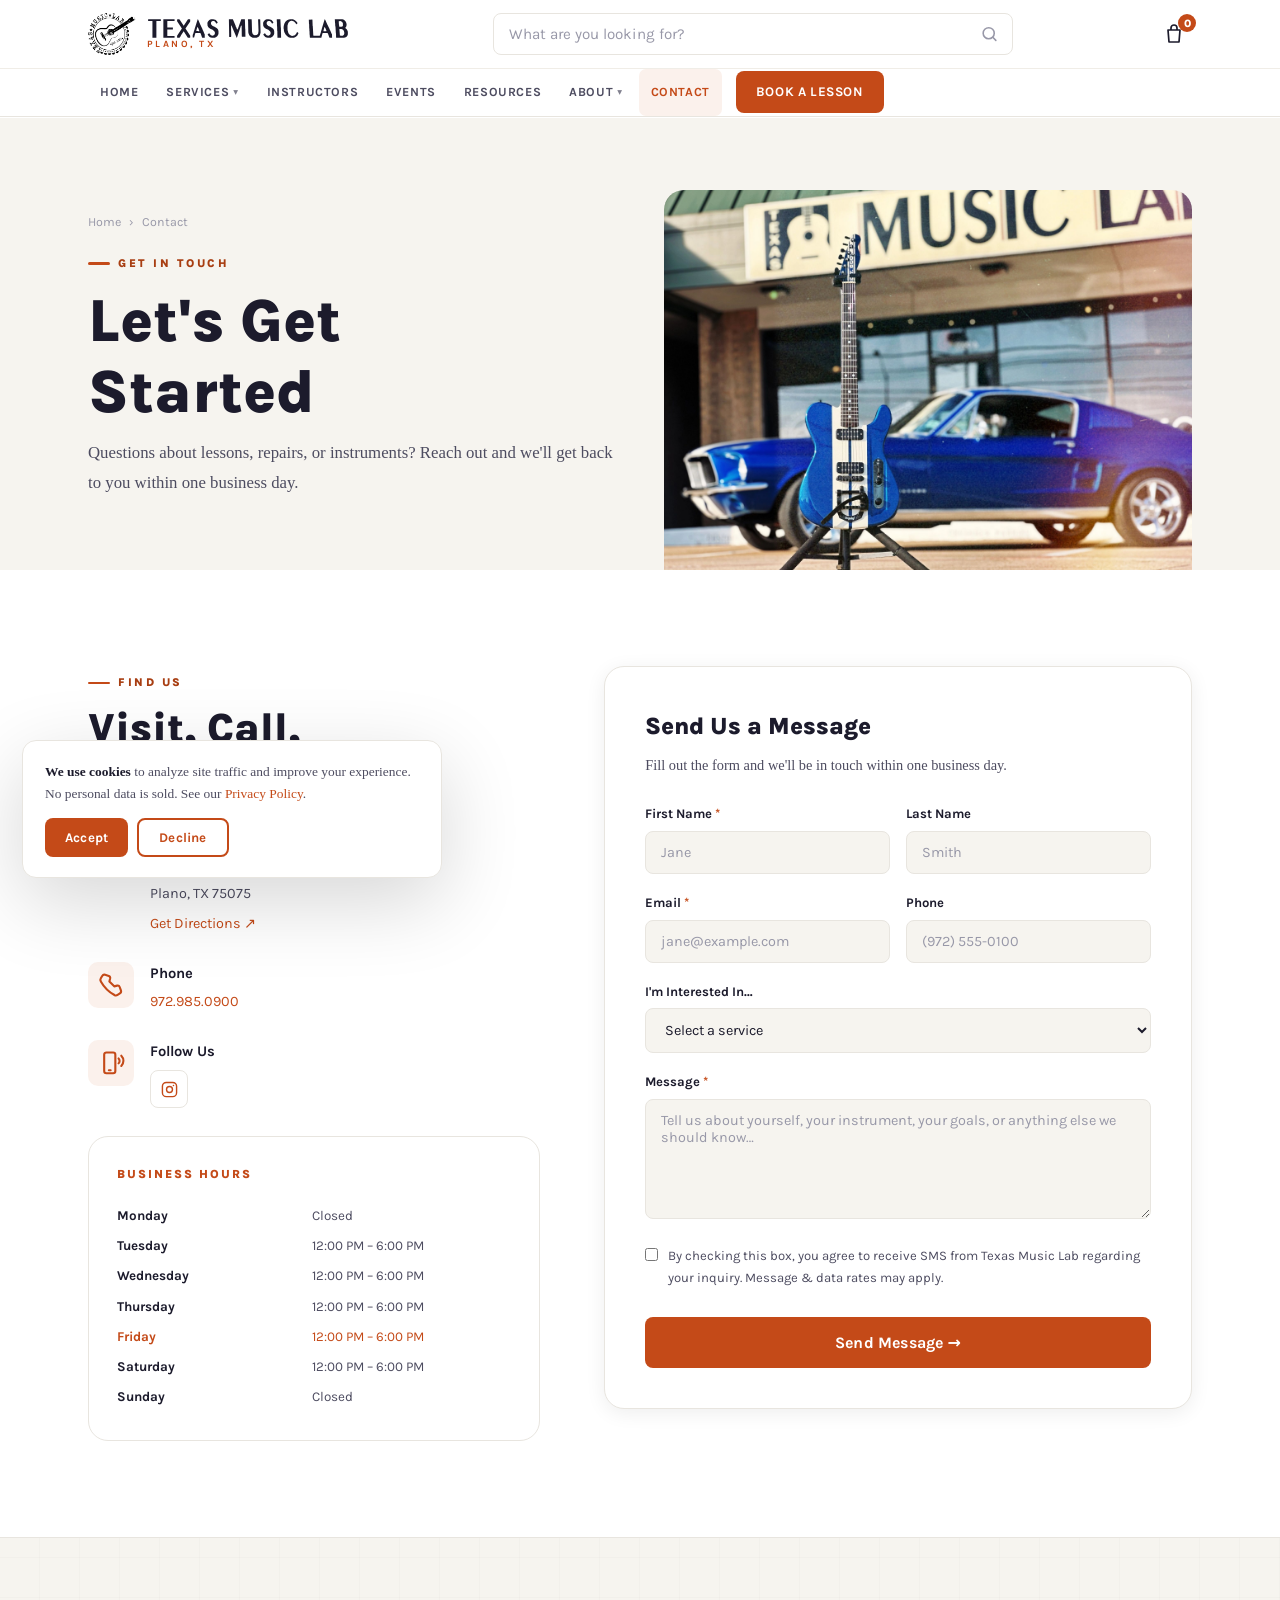
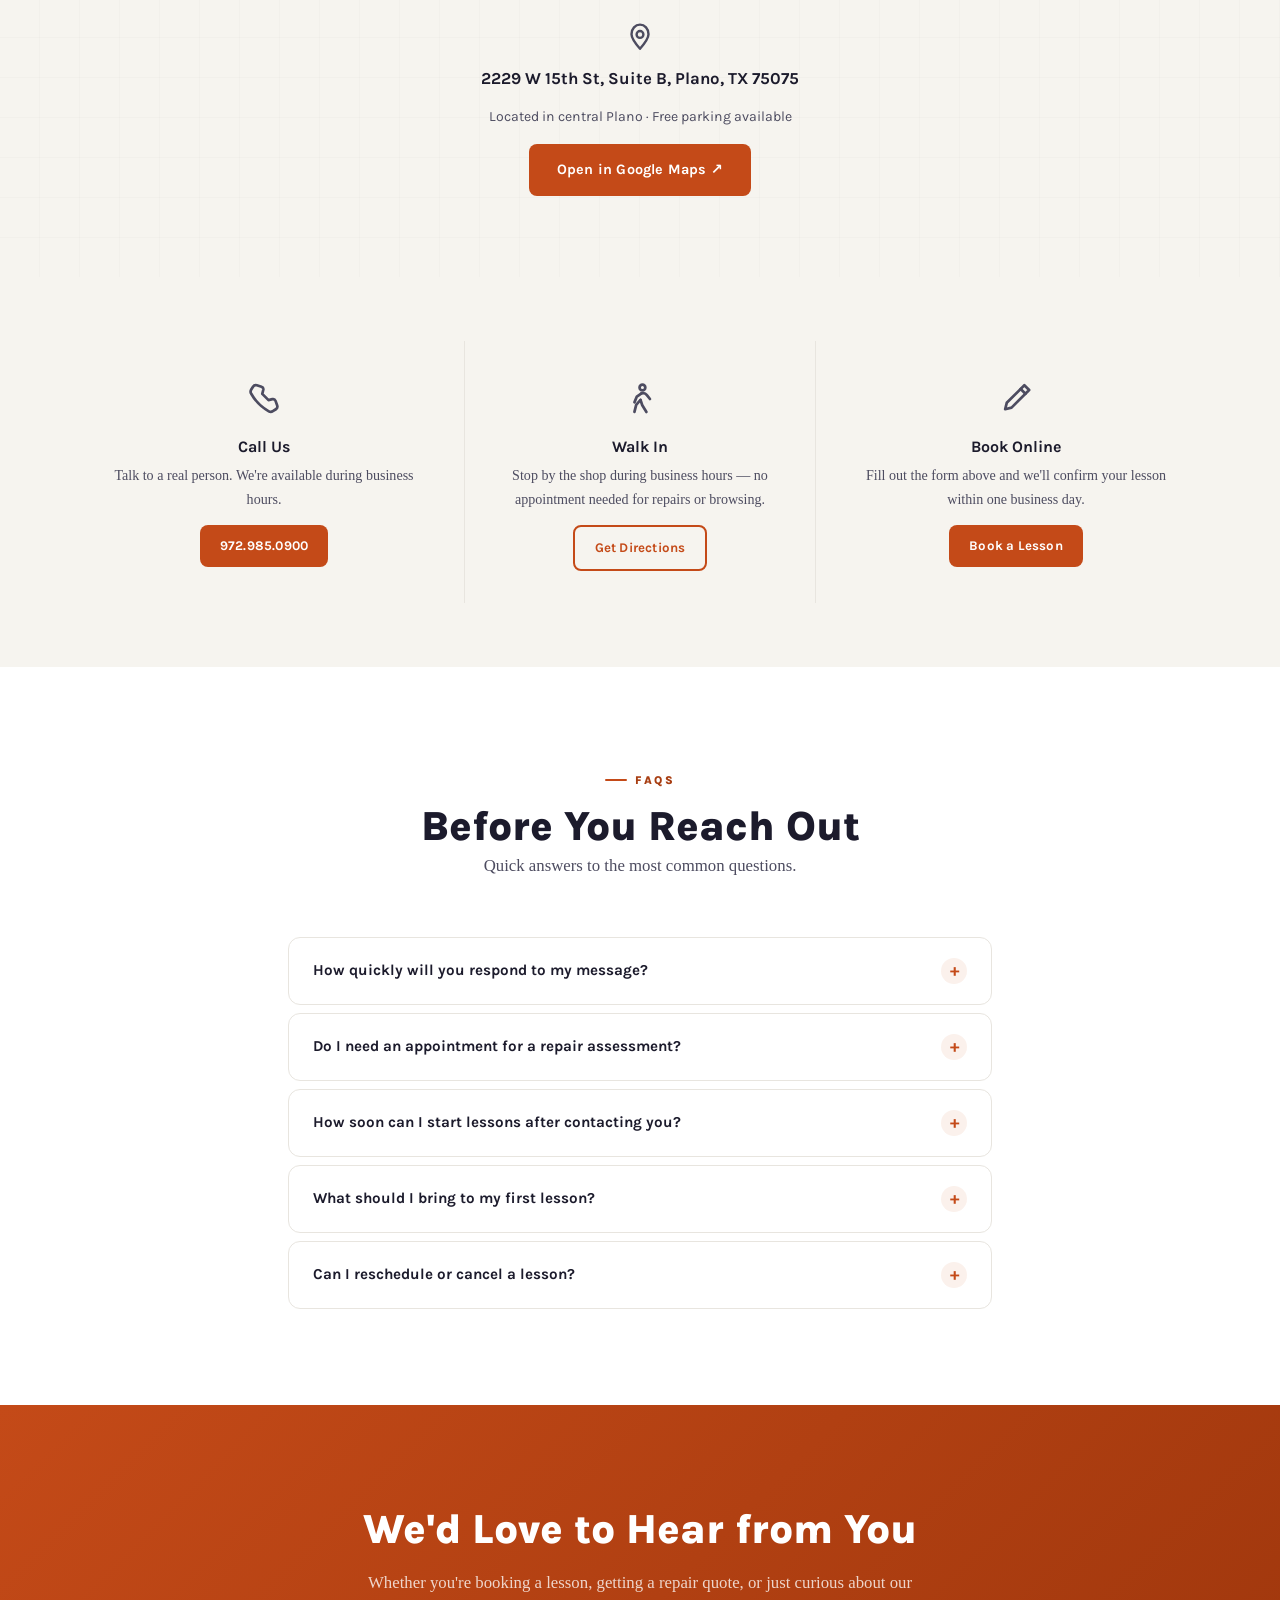
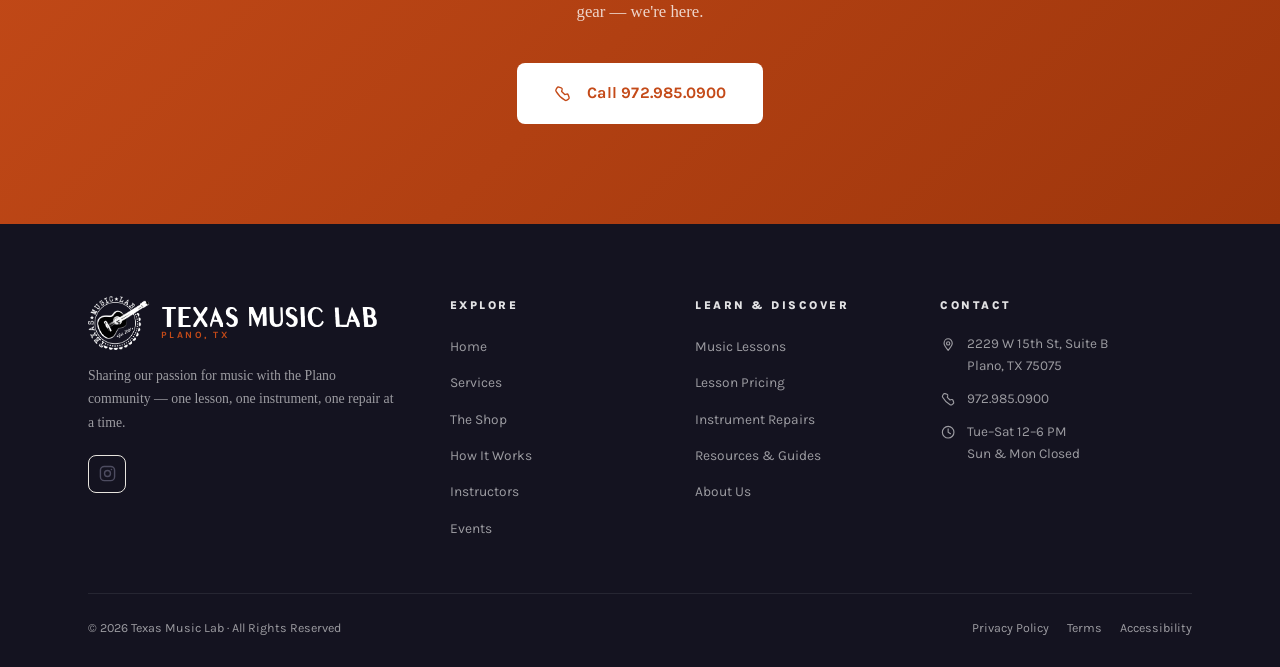
<file: contact.html>
<!DOCTYPE html>
<html lang="en">
<head>
  <meta charset="UTF-8">
  <meta name="viewport" content="width=device-width, initial-scale=1.0">
  <meta name="description" content="Contact Texas Music Lab in Plano, TX — book a lesson, get a repair quote, or ask about instruments. 972.985.0900.">
  <title>Contact Us | Texas Music Lab — Plano, TX</title>
  <link rel="preconnect" href="https://fonts.googleapis.com">
  <!-- gstatic is where the font FILES come from; without this the
       connection is only opened after the CSS has been parsed. -->
  <link rel="preconnect" href="https://fonts.gstatic.com" crossorigin>
  <link href="https://fonts.googleapis.com/css2?family=Karla:wght@400;500;600;700;800&family=Old+Standard+TT:ital,wght@0,400;0,700;1,400&display=swap" rel="stylesheet">
  <script>document.documentElement.classList.add("js");</script>
  <link rel="icon" href="assets/favicon.ico" sizes="any">
  <link rel="icon" type="image/png" sizes="32x32" href="assets/favicon-32.png">
  <link rel="icon" type="image/png" sizes="16x16" href="assets/favicon-16.png">
  <link rel="apple-touch-icon" href="assets/apple-touch-icon.png">
  <link rel="stylesheet" href="style.css">
  <style>
    .contact-grid {
      display: grid;
      grid-template-columns: 1fr 1.3fr;
      gap: 64px;
      align-items: start;
    }
    .hours-card {
      background: var(--white);
      border: 1px solid var(--border);
      border-radius: var(--r-lg);
      padding: 28px;
      margin-top: 28px;
    }
    .hours-card-title {
      font-size: .75rem;
      font-weight: 800;
      letter-spacing: 2px;
      text-transform: uppercase;
      color: var(--orange);
      margin-bottom: 16px;
    }
    .open-badge {
      display: inline-flex;
      align-items: center;
      gap: 6px;
      background: rgba(34,197,94,.1);
      color: #16a34a;
      font-size: .75rem;
      font-weight: 700;
      padding: 4px 10px;
      border-radius: 20px;
      margin-bottom: 14px;
    }
    .open-dot {
      width: 7px; height: 7px;
      background: #22c55e;
      border-radius: 50%;
      animation: pulse 2s infinite;
    }
    @keyframes pulse {
      0%,100% { opacity: 1; }
      50%      { opacity: .4; }
    }
    .map-embed {
      height: 340px;
      background: var(--off-white);
      border-top: 1px solid var(--border);
      position: relative;
      overflow: hidden;
      display: flex;
      align-items: center;
      justify-content: center;
      flex-direction: column;
      gap: 12px;
    }
    .map-embed::before {
      content: '';
      position: absolute; inset: 0;
      background:
        repeating-linear-gradient(0deg,   transparent, transparent 39px, rgba(0,0,0,.035) 40px),
        repeating-linear-gradient(90deg,  transparent, transparent 39px, rgba(0,0,0,.035) 40px);
    }
    .map-embed > * { position: relative; z-index: 1; }
    .map-pin-lg { font-size: 3rem; }
    .map-title  { font-size: 1.05rem; font-weight: 700; color: var(--text); }
    .map-sub    { font-size: .88rem; color: var(--body); }

    .success-state {
      text-align: center;
      padding: 56px 24px;
    }
    .success-icon { font-size: 3rem; margin-bottom: 16px; }
    .success-title { font-size: 1.6rem; font-weight: 800; color: var(--text); margin-bottom: 8px; }
    .success-msg   { font-size: .95rem; color: var(--body); }

    @media (max-width: 800px) {
      .contact-grid { grid-template-columns: 1fr; gap: 40px; }
    }
  </style>
</head>
<body>

<!-- ░░ NAV ░░ -->
<nav id="nav">
  <div class="wrap">
    <div class="nav-top">
      <a href="index.html" class="logo" aria-label="Texas Music Lab — home">
        <img src="assets/logo-dark.png" alt="" class="logo-mark" width="365" height="320" decoding="async">
        <span class="logo-text">
          <img src="assets/wordmark.svg" class="logo-wordmark" alt="Texas Music Lab"
               width="1080" height="112" decoding="async">
          <span class="logo-sub">Plano, TX</span>
        </span>
      </a>
      <form class="site-search" id="siteSearch" role="search">
          <svg class="ss-icon" viewBox="0 0 24 24" aria-hidden="true"><circle cx="11" cy="11" r="7"/><path d="M20 20l-3.5-3.5"/></svg>
          <input type="search" id="siteSearchInput" autocomplete="off" spellcheck="false"
                 placeholder="What are you looking for?" aria-label="Search this site"
                 aria-controls="searchResults" aria-expanded="false">
          <div class="search-results" id="searchResults" role="listbox" hidden></div>
        </form>
      <div class="nav-right">
          <button type="button" id="cartBtn" class="cart-btn" aria-expanded="false"
                  aria-controls="cartTray" aria-label="Enquiry list, empty">
            <svg viewBox="0 0 24 24" aria-hidden="true"><path d="M6 8h12l-1 12H7L6 8z"/><path d="M9 8V6a3 3 0 0 1 6 0v2"/></svg>
            <span class="cart-count" id="cartCount">0</span>
          </button>
          <div class="cart-tray" id="cartTray" hidden></div>
        <button id="hbg" aria-label="Toggle menu" aria-expanded="false"><span></span><span></span><span></span></button>
      </div>
    </div>
  </div>
  <div class="nav-bar">
    <div class="wrap">
<ul class="nav-menu">
        <li class="nav-item"><a href="index.html" class="nav-link" id="nl-home">Home</a></li>
        <li class="nav-item has-mega">
            <a href="services.html" class="nav-link" id="nl-svc">Services <span class="chev">▾</span></a>
            <div class="mega">
              <div class="wrap">
                <div class="mega-grid">
                  <div class="mega-col">
                    <p class="mega-head">Lessons</p>
                    <a href="services.html#lessons">All Lessons</a>
                    <a href="services.html#pricing">Pricing</a>
                    <a href="instructors.html">Our Instructors</a>
                    <a href="process.html">How It Works</a>
                  </div>
                  <div class="mega-col">
                    <p class="mega-head">Guitars &amp; Bass</p>
                    <a href="shop.html#acoustic-guitars">Acoustic Guitars</a>
                    <a href="shop.html#electric-guitars">Electric Guitars</a>
                    <a href="shop.html#classical-flamenco">Classical &amp; Flamenco</a>
                    <a href="shop.html#bass-guitars">Bass Guitars</a>
                  </div>
                  <div class="mega-col">
                    <p class="mega-head">More Instruments</p>
                    <a href="shop.html#ukuleles">Ukuleles</a>
                    <a href="shop.html#amps-pedals">Amps &amp; Pedals</a>
                    <a href="shop.html#strings-accessories">Strings &amp; Accessories</a>
                    <a href="shop.html#vintage-consignment">Vintage &amp; Consignment</a>
                  </div>
                  <div class="mega-col">
                    <p class="mega-head">Repairs</p>
                    <a href="services.html#repairs">All Repairs</a>
                    <a href="services.html#repairs">Full Setups</a>
                    <a href="services.html#repairs">Fret Work</a>
                    <a href="services.html#repairs">Electronics</a>
                  </div>
                  <div class="mega-col">
                    <p class="mega-head">Visit</p>
                    <a href="shop.html">Browse the Shop</a>
                    <a href="events.html">Events</a>
                    <a href="resources.html">Resources</a>
                  </div>
                </div>
              </div>
            </div>
          </li>
        <li class="nav-item"><a href="instructors.html" class="nav-link" id="nl-inst">Instructors</a></li>
        <li class="nav-item"><a href="events.html" class="nav-link" id="nl-events">Events</a></li>
        <li class="nav-item"><a href="resources.html" class="nav-link" id="nl-res">Resources</a></li>
        <li class="nav-item has-mega">
            <a href="about.html" class="nav-link" id="nl-about">About <span class="chev">▾</span></a>
            <div class="mega">
              <div class="wrap">
                <div class="mega-grid mega-grid-3">
                  <div class="mega-col">
                    <p class="mega-head">The Shop</p>
                    <a href="about.html">Our Story</a>
                    <a href="instructors.html">Meet the Instructors</a>
                  </div>
                  <div class="mega-col">
                    <p class="mega-head">How It Works</p>
                    <a href="process.html#step-01">1 &middot; The Conversation</a>
                    <a href="process.html#step-02">2 &middot; Your Instructor Match</a>
                    <a href="process.html#step-03">3 &middot; Your First Lesson</a>
                    <a href="process.html#step-04">4 &middot; Building the Routine</a>
                    <a href="process.html#step-05">5 &middot; Playing for People</a>
                  </div>
                  <div class="mega-col">
                    <p class="mega-head">Visit Us</p>
                    <a href="contact.html">Contact &amp; Hours</a>
                    <a href="contact.html#cform">Send a Message</a>
                    <a href="privacy.html">Privacy &amp; Terms</a>
                  </div>
                </div>
              </div>
            </div>
          </li>
        <li class="nav-item"><a href="contact.html" class="nav-link" id="nl-contact">Contact</a></li>
      </ul>
        <a href="contact.html" class="btn btn-orange btn-sm nav-cta">Book a Lesson</a>
      </div>
    </div>
  </nav>
<div id="mob">
  <a href="index.html" class="mob-link" data-mob="home">Home</a>
  <a href="services.html" class="mob-link" data-mob="svc">Services</a>
  <div class="mob-sub">
    <a href="services.html#lessons"><svg class="hd-icon" data-icon="note" viewBox="0 0 24 24" aria-hidden="true" fill="none" stroke="currentColor" stroke-width="1.7" stroke-linecap="round" stroke-linejoin="round"><path d="M9.4 17.6c-1.5-.2-2.9.7-3 2 0 1.2 1.2 2.2 2.7 2.2 1.4 0 2.6-.9 2.7-2.1V4.6l7.1 2.1"/><path d="M19.9 6.7v3.6"/></svg> Lessons</a>
    <a href="services.html#instruments"><svg class="hd-icon" data-icon="guitar" viewBox="0 0 24 24" aria-hidden="true" fill="none" stroke="currentColor" stroke-width="1.7" stroke-linecap="round" stroke-linejoin="round"><path d="M12 21.4c-2.6.1-4.8-2-4.8-4.5 0-1.5.8-2.9 2.1-3.7-.7-.5-1.2-1.3-1.2-2.2 0-1.6 1.8-2.9 3.9-2.9 2.1 0 3.8 1.3 3.8 2.9 0 .9-.4 1.7-1.1 2.2 1.2.8 2 2.2 2 3.7 0 2.5-2.1 4.5-4.7 4.5"/><path d="M12 15.3c.8 0 1.6.7 1.5 1.6 0 .8-.7 1.5-1.5 1.5-.9 0-1.6-.7-1.5-1.6 0-.8.7-1.5 1.5-1.5"/><path d="M12 8.2V2.7"/><path d="M10.9 6.5h2.2"/><path d="M10.9 5h2.2"/><path d="M10.9 3.5h2.3"/></svg> Instruments</a>
    <a href="services.html#repairs"><svg class="hd-icon" data-icon="wrench" viewBox="0 0 24 24" aria-hidden="true" fill="none" stroke="currentColor" stroke-width="1.7" stroke-linecap="round" stroke-linejoin="round"><path d="M16.4 3.5c-2.5-.4-4.8 1.5-4.7 4 0 .6.1 1.2.4 1.7l-6.9 6.7c-.9.9-.9 2.3 0 3.1.9.9 2.3.8 3.2-.1l6.8-6.8c1.9.8 4.2-.1 5-2.1.4-.9.4-2 .1-2.9l-2.7 2.7-2.4-.6-.6-2.4 2.8-2.6"/></svg> Repairs</a>
    <a href="shop.html"><svg class="hd-icon" data-icon="bag" viewBox="0 0 24 24" aria-hidden="true" fill="none" stroke="currentColor" stroke-width="1.7" stroke-linecap="round" stroke-linejoin="round"><path d="M5.6 8.2h12.9c.6 0 1.1.5 1.1 1.1l.9 9.7c.1 1.2-.9 2.2-2.1 2.2H5.7c-1.2 0-2.2-1-2.1-2.2l.9-9.7c0-.6.5-1.1 1.1-1.1"/><path d="M8.6 10.4V6.9c0-1.9 1.6-3.4 3.5-3.4 1.9 0 3.4 1.5 3.4 3.4v3.4"/></svg> The Shop</a>
    <a href="process.html"><svg class="hd-icon" data-icon="compass" viewBox="0 0 24 24" aria-hidden="true" fill="none" stroke="currentColor" stroke-width="1.7" stroke-linecap="round" stroke-linejoin="round"><path d="M12 3.4c-4.8 0-8.6 3.9-8.6 8.6 0 4.8 3.9 8.6 8.7 8.6 4.7 0 8.5-3.9 8.5-8.6 0-4.7-3.8-8.6-8.6-8.6"/><path d="M15.6 8.4l-2 5.2-5.2 2 2-5.2z"/></svg> How It Works</a>
  </div>
  <a href="instructors.html" class="mob-link" data-mob="inst">Instructors</a>
  <a href="events.html" class="mob-link" data-mob="events">Events</a>
  <a href="resources.html" class="mob-link" data-mob="res">Resources</a>
  <a href="about.html" class="mob-link" data-mob="about">About</a>
  <div class="mob-sub">
  </div>
  <a href="contact.html" class="mob-link" data-mob="contact">Contact</a>
  <a href="contact.html" class="btn btn-orange btn-full mob-cta">Book a Lesson</a>
</div>

<!-- ░░ PAGE HERO ░░ -->
<div class="page-hero">
  <div class="page-hero-inner">
    <div class="page-hero-text">
      <nav class="bc" aria-label="Breadcrumb">
        <a href="index.html">Home</a><span class="bc-sep"> › </span><span>Contact</span>
      </nav>
      <div class="tag">Get in Touch</div>
      <h1 data-word-reveal>Let's Get<br>Started</h1>
      <p class="lead">Questions about lessons, repairs, or instruments? Reach out and we'll get back to you within one business day.</p>
    </div>
    <div class="page-hero-img">
      <img src="assets/photos/storefront.jpg" alt="A blue electric guitar on a stand outside the Texas Music Lab storefront, beside a blue Mustang" />
    </div>
  </div>
</div>

<!-- ░░ CONTACT GRID ░░ -->
<section class="sec">
  <div class="wrap">
    <div class="contact-grid">

      <!-- LEFT: Info -->
      <div>
        <div class="tag">Find Us</div>
        <h2 style="margin-bottom:28px;">Visit, Call,<br>or Message Us</h2>

        <div class="ci-list">
          <div class="ci">
            <div class="ci-icon"><svg class="hd-icon" data-icon="pin" viewBox="0 0 24 24" aria-hidden="true" fill="none" stroke="currentColor" stroke-width="1.7" stroke-linecap="round" stroke-linejoin="round"><path d="M12 21c3.5-4.1 6-7.4 6-10.3C18 6.9 15.3 4 12 4s-6 2.9-6 6.7C6 13.6 8.5 16.9 12 21z"/><path d="M12 8.5c1.3 0 2.4 1.1 2.4 2.4 0 1.4-1.1 2.4-2.4 2.4-1.4 0-2.4-1.1-2.4-2.4 0-1.3 1.1-2.4 2.4-2.4"/></svg></div>
            <div>
              <div class="ci-label">Address</div>
              <div class="ci-val">
                2229 W 15th St, Suite B<br>
                Plano, TX 75075<br>
                <a href="https://maps.google.com/?q=2229+W+15th+St+Plano+TX+75075" target="_blank" rel="noopener noreferrer" style="margin-top:6px;display:inline-block;">Get Directions ↗</a>
              </div>
            </div>
          </div>
          <div class="ci">
            <div class="ci-icon"><svg class="hd-icon" data-icon="phone" viewBox="0 0 24 24" aria-hidden="true" fill="none" stroke="currentColor" stroke-width="1.7" stroke-linecap="round" stroke-linejoin="round"><path d="M7.4 3.9c-.9-.3-1.9.1-2.4.9L3.9 6.6c-.5.8-.5 1.8 0 2.6 2.6 4.6 6.4 8.4 11 11 .8.5 1.8.4 2.5-.1l1.9-1.2c.8-.5 1.1-1.5.8-2.4l-1-2.8c-.3-.8-1.2-1.3-2-1.1l-2.4.6-3.9-3.9.6-2.4c.2-.9-.2-1.8-1.1-2.1z"/></svg></div>
            <div>
              <div class="ci-label">Phone</div>
              <div class="ci-val"><a href="tel:+19729850900">972.985.0900</a></div>
            </div>
          </div>
          <div class="ci">
            <div class="ci-icon"><svg class="hd-icon" data-icon="mobile" viewBox="0 0 24 24" aria-hidden="true" fill="none" stroke="currentColor" stroke-width="1.7" stroke-linecap="round" stroke-linejoin="round"><path d="M8.4 3.6h5.4c1 0 1.8.8 1.8 1.8v13.2c0 1-.8 1.8-1.8 1.8H8.4c-1 0-1.8-.8-1.8-1.8V5.4c0-1 .8-1.8 1.8-1.8"/><path d="M10.4 17.9h1.4"/><path d="M18.2 8.4c1.1 1.1 1.1 2.9 0 4"/><path d="M20.4 6.2c2.3 2.3 2.3 6 0 8.3"/></svg></div>
            <div>
              <div class="ci-label">Follow Us</div>
              <div class="ci-val" style="margin-top:6px;">
                <div class="social-row">
                  <a href="https://www.instagram.com/texasmusiclab/" class="soc-btn"
                     aria-label="Texas Music Lab on Instagram"
                     target="_blank" rel="noopener noreferrer">
                    <svg viewBox="0 0 24 24" width="17" height="17" fill="none" stroke="currentColor"
                         stroke-width="2" stroke-linecap="round" stroke-linejoin="round"
                         aria-hidden="true" focusable="false">
                      <rect x="2" y="2" width="20" height="20" rx="5.5"/>
                      <circle cx="12" cy="12" r="4.2"/>
                      <circle cx="17.6" cy="6.4" r="1.1" fill="currentColor" stroke="none"/>
                    </svg>
                  </a>
                </div>
              </div>
            </div>
          </div>
        </div>

        <!-- Hours card -->
        <div class="hours-card">
          <div class="hours-card-title">Business Hours</div>
          <div class="open-badge" id="openBadge" style="display:none;">
            <div class="open-dot"></div>
            Open Now
          </div>
          <table class="hours" aria-label="Business hours">
            <tr data-day="1"><td>Monday</td>   <td>Closed</td></tr>
            <tr data-day="2"><td>Tuesday</td>  <td>12:00 PM – 6:00 PM</td></tr>
            <tr data-day="3"><td>Wednesday</td><td>12:00 PM – 6:00 PM</td></tr>
            <tr data-day="4"><td>Thursday</td> <td>12:00 PM – 6:00 PM</td></tr>
            <tr data-day="5"><td>Friday</td>   <td>12:00 PM – 6:00 PM</td></tr>
            <tr data-day="6"><td>Saturday</td> <td>12:00 PM – 6:00 PM</td></tr>
            <tr data-day="0"><td>Sunday</td>   <td>Closed</td></tr>
          </table>
        </div>
      </div>

      <!-- RIGHT: Form -->
      <div class="form-box" id="formWrap">
        <div class="form-title">Send Us a Message</div>
        <p class="form-sub">Fill out the form and we'll be in touch within one business day.</p>
        <form id="cform" novalidate>
          <div class="frow">
            <div class="fg">
              <label for="fn">First Name <span style="color:var(--orange)">*</span></label>
              <input type="text"  id="fn"  name="fn"  required autocomplete="given-name"  placeholder="Jane">
            </div>
            <div class="fg">
              <label for="ln">Last Name</label>
              <input type="text"  id="ln"  name="ln"  autocomplete="family-name" placeholder="Smith">
            </div>
          </div>
          <div class="frow">
            <div class="fg">
              <label for="em">Email <span style="color:var(--orange)">*</span></label>
              <input type="email" id="em"  name="em"  required autocomplete="email" placeholder="jane@example.com">
            </div>
            <div class="fg">
              <label for="ph">Phone</label>
              <input type="tel"   id="ph"  name="ph"  autocomplete="tel" placeholder="(972) 555-0100">
            </div>
          </div>
          <div class="fg">
            <label for="svc">I'm Interested In…</label>
            <select id="svc" name="svc">
              <option value="">Select a service</option>
              <option value="lessons">Music Lessons</option>
              <option value="instruments">Instruments / Gear</option>
              <option value="repairs">Instrument Repair</option>
              <option value="other">Other / General Question</option>
            </select>
          </div>
          <div class="fg">
            <label for="msg">Message <span style="color:var(--orange)">*</span></label>
            <textarea id="msg" name="msg" required placeholder="Tell us about yourself, your instrument, your goals, or anything else we should know…"></textarea>
          </div>
          <div class="fg" style="display:flex;align-items:flex-start;gap:10px;">
            <input type="checkbox" id="sms" name="sms" style="width:auto;margin-top:3px;accent-color:var(--orange);">
            <label for="sms" style="font-weight:400;font-size:.82rem;color:var(--body);cursor:pointer;">By checking this box, you agree to receive SMS from Texas Music Lab regarding your inquiry. Message &amp; data rates may apply.</label>
          </div>
          <button type="submit" class="btn btn-orange btn-full" style="padding:16px;font-size:1rem;margin-top:4px;">
            Send Message →
          </button>
        </form>
      </div>

    </div>
  </div>
</section>

<!-- ░░ MAP ░░ -->
<div class="map-embed">
  <div class="map-pin-lg"><svg class="hd-icon" data-icon="pin" viewBox="0 0 24 24" aria-hidden="true" fill="none" stroke="currentColor" stroke-width="1.7" stroke-linecap="round" stroke-linejoin="round"><path d="M12 21c3.5-4.1 6-7.4 6-10.3C18 6.9 15.3 4 12 4s-6 2.9-6 6.7C6 13.6 8.5 16.9 12 21z"/><path d="M12 8.5c1.3 0 2.4 1.1 2.4 2.4 0 1.4-1.1 2.4-2.4 2.4-1.4 0-2.4-1.1-2.4-2.4 0-1.3 1.1-2.4 2.4-2.4"/></svg></div>
  <div class="map-title">2229 W 15th St, Suite B, Plano, TX 75075</div>
  <div class="map-sub">Located in central Plano · Free parking available</div>
  <a href="https://maps.google.com/?q=2229+W+15th+St+Plano+TX+75075" target="_blank" rel="noopener noreferrer" class="btn btn-orange" style="margin-top:4px;">
    Open in Google Maps ↗
  </a>
</div>

<!-- ░░ QUICK CONTACT STRIPS ░░ -->
<section class="sec2 sec-alt">
  <div class="wrap">
    <div class="qc-grid">
      <div style="text-align:center;padding:32px 20px;">
        <div style="font-size:2rem;margin-bottom:12px;"><svg class="hd-icon" data-icon="phone" viewBox="0 0 24 24" aria-hidden="true" fill="none" stroke="currentColor" stroke-width="1.7" stroke-linecap="round" stroke-linejoin="round"><path d="M7.4 3.9c-.9-.3-1.9.1-2.4.9L3.9 6.6c-.5.8-.5 1.8 0 2.6 2.6 4.6 6.4 8.4 11 11 .8.5 1.8.4 2.5-.1l1.9-1.2c.8-.5 1.1-1.5.8-2.4l-1-2.8c-.3-.8-1.2-1.3-2-1.1l-2.4.6-3.9-3.9.6-2.4c.2-.9-.2-1.8-1.1-2.1z"/></svg></div>
        <h4 style="margin-bottom:6px;">Call Us</h4>
        <p style="font-size:.88rem;color:var(--body);margin-bottom:14px;">Talk to a real person. We're available during business hours.</p>
        <a href="tel:+19729850900" class="btn btn-orange btn-sm">972.985.0900</a>
      </div>
      <div style="text-align:center;padding:32px 20px;border-left:1px solid var(--border);border-right:1px solid var(--border);">
        <div style="font-size:2rem;margin-bottom:12px;"><svg class="hd-icon" data-icon="walking" viewBox="0 0 24 24" aria-hidden="true" fill="none" stroke="currentColor" stroke-width="1.7" stroke-linecap="round" stroke-linejoin="round"><path d="M13.4 3.5c1 0 1.8.8 1.8 1.8 0 1-.8 1.8-1.8 1.8-1 0-1.8-.8-1.8-1.8 0-1 .8-1.8 1.8-1.8"/><path d="M12.6 9.1L9.9 11l-1.5 3.6"/><path d="M12.6 9.1c1.3-.5 2.8-.1 3.6 1l1.9 2.4"/><path d="M12.2 13.1l1.1 3.3 2.6 4.2"/><path d="M12.2 13.1l-2.7 3.1-1.1 4.4"/></svg></div>
        <h4 style="margin-bottom:6px;">Walk In</h4>
        <p style="font-size:.88rem;color:var(--body);margin-bottom:14px;">Stop by the shop during business hours — no appointment needed for repairs or browsing.</p>
        <a href="https://maps.google.com/?q=2229+W+15th+St+Suite+B+Plano+TX+75075" target="_blank" rel="noopener noreferrer" class="btn btn-outline btn-sm">Get Directions</a>
      </div>
      <div style="text-align:center;padding:32px 20px;">
        <div style="font-size:2rem;margin-bottom:12px;"><svg class="hd-icon" data-icon="pencil" viewBox="0 0 24 24" aria-hidden="true" fill="none" stroke="currentColor" stroke-width="1.7" stroke-linecap="round" stroke-linejoin="round"><path d="M17.1 3.9l3 3-11 11-4 1 1-4z"/><path d="M14.8 6.2l3 3"/></svg></div>
        <h4 style="margin-bottom:6px;">Book Online</h4>
        <p style="font-size:.88rem;color:var(--body);margin-bottom:14px;">Fill out the form above and we'll confirm your lesson within one business day.</p>
        <a href="#cform" class="btn btn-orange btn-sm">Book a Lesson</a>
      </div>
    </div>
  </div>
</section>

<!-- ░░ CONTACT FAQ ░░ -->
<section class="sec">
  <div class="wrap" style="max-width:760px;">
    <div class="sec-hd c">
      <div class="tag">FAQs</div>
      <h2>Before You Reach Out</h2>
      <p class="lead">Quick answers to the most common questions.</p>
    </div>
    <div class="faq-list">
      <div class="faq-item">
        <div class="faq-q">How quickly will you respond to my message? <div class="faq-icon">+</div></div>
        <div class="faq-a">We respond to all contact form submissions within one business day, usually sooner. If you need a quicker response, call us directly at 972.985.0900 during business hours.</div>
      </div>
      <div class="faq-item">
        <div class="faq-q">Do I need an appointment for a repair assessment? <div class="faq-icon">+</div></div>
        <div class="faq-a">No appointment needed — walk-ins are welcome during business hours. Bring your instrument in and we'll take a look, give you an honest quote, and let you know the turnaround time before any work starts.</div>
      </div>
      <div class="faq-item">
        <div class="faq-q">How soon can I start lessons after contacting you? <div class="faq-icon">+</div></div>
        <div class="faq-a">In most cases, we can get you scheduled within the same week. We'll match you with an instructor, confirm availability, and get your first lesson on the calendar as quickly as possible.</div>
      </div>
      <div class="faq-item">
        <div class="faq-q">What should I bring to my first lesson? <div class="faq-icon">+</div></div>
        <div class="faq-a">If you own an instrument, bring it — playing on your own guitar or bass makes the first lesson much more productive. If you don't have one yet, no problem: we have instruments available to use and can help you find the right one to purchase.</div>
      </div>
      <div class="faq-item">
        <div class="faq-q">Can I reschedule or cancel a lesson? <div class="faq-icon">+</div></div>
        <div class="faq-a">Yes. We ask for at least 24 hours' notice for cancellations or rescheduling so we can offer the slot to another student. Call us directly or mention it when you contact us and we'll work with you.</div>
      </div>
    </div>
  </div>
</section>

<!-- ░░ CTA ░░ -->
<div class="cta-sec">
  <div class="wrap">
    <h2>We'd Love to Hear from You</h2>
    <p class="lead">Whether you're booking a lesson, getting a repair quote, or just curious about our gear — we're here.</p>
    <a href="tel:+19729850900" class="btn btn-white btn-lg"><svg class="hd-icon" data-icon="phone" viewBox="0 0 24 24" aria-hidden="true" fill="none" stroke="currentColor" stroke-width="1.7" stroke-linecap="round" stroke-linejoin="round"><path d="M7.4 3.9c-.9-.3-1.9.1-2.4.9L3.9 6.6c-.5.8-.5 1.8 0 2.6 2.6 4.6 6.4 8.4 11 11 .8.5 1.8.4 2.5-.1l1.9-1.2c.8-.5 1.1-1.5.8-2.4l-1-2.8c-.3-.8-1.2-1.3-2-1.1l-2.4.6-3.9-3.9.6-2.4c.2-.9-.2-1.8-1.1-2.1z"/></svg> &nbsp;Call 972.985.0900</a>
  </div>
</div>

<!-- ░░ FOOTER ░░ -->
<footer>
  <div class="wrap">
    <div class="ft-grid">
      <div>
        <div class="ft-logo">
          <a href="index.html" class="logo" aria-label="Texas Music Lab — home">
            <img src="assets/logo-light.png" alt="" class="logo-mark" width="365" height="320" loading="lazy" decoding="async">
            <span class="logo-text"><img src="assets/wordmark.svg" class="logo-wordmark" alt="Texas Music Lab"
               width="1080" height="112" decoding="async"><span class="logo-sub">Plano, TX</span></span>
          </a>
        </div>
        <p class="ft-tagline">Sharing our passion for music with the Plano community — one lesson, one instrument, one repair at a time.</p>
        <div class="social-row">
          <a href="https://www.instagram.com/texasmusiclab/" class="soc-btn"
             aria-label="Texas Music Lab on Instagram"
             target="_blank" rel="noopener noreferrer">
            <svg viewBox="0 0 24 24" width="17" height="17" fill="none" stroke="currentColor"
                 stroke-width="2" stroke-linecap="round" stroke-linejoin="round"
                 aria-hidden="true" focusable="false">
              <rect x="2" y="2" width="20" height="20" rx="5.5"/>
              <circle cx="12" cy="12" r="4.2"/>
              <circle cx="17.6" cy="6.4" r="1.1" fill="currentColor" stroke="none"/>
            </svg>
          </a>
        </div>
      </div>
      <div>
        <div class="ft-head">Explore</div>
        <ul class="ft-links">
          <li><a href="index.html">Home</a></li>
          <li><a href="services.html">Services</a></li>
          <li><a href="shop.html">The Shop</a></li>
          <li><a href="process.html">How It Works</a></li>
          <li><a href="instructors.html">Instructors</a></li>
          <li><a href="events.html">Events</a></li>
        </ul>
      </div>
      <div>
        <div class="ft-head">Learn &amp; Discover</div>
        <ul class="ft-links">
          <li><a href="services.html#lessons">Music Lessons</a></li>
          <li><a href="services.html#pricing">Lesson Pricing</a></li>
          <li><a href="services.html#repairs">Instrument Repairs</a></li>
          <li><a href="resources.html">Resources &amp; Guides</a></li>
          <li><a href="about.html">About Us</a></li>
        </ul>
      </div>
      <div>
        <div class="ft-head">Contact</div>
        <div class="ft-ci"><span class="ic"><svg class="hd-icon" data-icon="pin" viewBox="0 0 24 24" aria-hidden="true" fill="none" stroke="currentColor" stroke-width="1.7" stroke-linecap="round" stroke-linejoin="round"><path d="M12 21c3.5-4.1 6-7.4 6-10.3C18 6.9 15.3 4 12 4s-6 2.9-6 6.7C6 13.6 8.5 16.9 12 21z"/><path d="M12 8.5c1.3 0 2.4 1.1 2.4 2.4 0 1.4-1.1 2.4-2.4 2.4-1.4 0-2.4-1.1-2.4-2.4 0-1.3 1.1-2.4 2.4-2.4"/></svg></span><span>2229 W 15th St, Suite B<br>Plano, TX 75075</span></div>
        <div class="ft-ci"><span class="ic"><svg class="hd-icon" data-icon="phone" viewBox="0 0 24 24" aria-hidden="true" fill="none" stroke="currentColor" stroke-width="1.7" stroke-linecap="round" stroke-linejoin="round"><path d="M7.4 3.9c-.9-.3-1.9.1-2.4.9L3.9 6.6c-.5.8-.5 1.8 0 2.6 2.6 4.6 6.4 8.4 11 11 .8.5 1.8.4 2.5-.1l1.9-1.2c.8-.5 1.1-1.5.8-2.4l-1-2.8c-.3-.8-1.2-1.3-2-1.1l-2.4.6-3.9-3.9.6-2.4c.2-.9-.2-1.8-1.1-2.1z"/></svg></span><a href="tel:+19729850900">972.985.0900</a></div>
        <div class="ft-ci"><span class="ic"><svg class="hd-icon" data-icon="clock" viewBox="0 0 24 24" aria-hidden="true" fill="none" stroke="currentColor" stroke-width="1.7" stroke-linecap="round" stroke-linejoin="round"><path d="M12 3.5c-4.7 0-8.5 3.9-8.5 8.6 0 4.7 3.9 8.5 8.6 8.5 4.7 0 8.5-3.9 8.4-8.6 0-4.7-3.8-8.5-8.5-8.5"/><path d="M12 7.2v5l3.4 2"/></svg></span><span>Tue–Sat 12–6 PM<br>Sun &amp; Mon Closed</span></div>
      </div>
    </div>
    <div class="ft-bottom">
      <span>© 2026 Texas Music Lab · All Rights Reserved</span>
      <div class="ft-legal"><a href="privacy.html">Privacy Policy</a><a href="privacy.html#terms">Terms</a><a href="privacy.html#accessibility">Accessibility</a></div>
    </div>
  </div>
</footer>

<!-- ░░ COOKIE ░░ -->
<div id="cookie">
  <p class="cookie-txt"><strong>We use cookies</strong> to analyze site traffic and improve your experience. No personal data is sold. See our <a href="privacy.html" style="color:var(--orange)">Privacy Policy</a>.</p>
  <div class="cookie-btns">
    <button class="btn btn-orange btn-sm" onclick="setCookie('yes')">Accept</button>
    <button class="btn btn-outline btn-sm" onclick="setCookie('no')">Decline</button>
  </div>
</div>
<script>
  const nav=document.getElementById('nav');
  window.addEventListener('scroll',()=>nav.classList.toggle('stuck',scrollY>20),{passive:true});
  const hbg=document.getElementById('hbg'),mob=document.getElementById('mob');
  hbg.addEventListener('click',()=>{const o=mob.classList.toggle('open');hbg.classList.toggle('open',o);hbg.setAttribute('aria-expanded',o);});
  mob.querySelectorAll('a').forEach(a=>a.addEventListener('click',()=>{mob.classList.remove('open');hbg.classList.remove('open');hbg.setAttribute('aria-expanded',false);}));
  document.getElementById('nl-contact')?.classList.add('active');
  document.querySelector('#mob [data-mob="contact"]')?.classList.add('active');
  const obs=new IntersectionObserver(entries=>{entries.forEach(e=>{if(e.isIntersecting){e.target.classList.add('in');obs.unobserve(e.target);}});},{threshold:0.1,rootMargin:'0px 0px -30px 0px'});
  document.querySelectorAll('.fu').forEach(el=>obs.observe(el));
  document.querySelectorAll('.faq-q').forEach(q=>{q.addEventListener('click',()=>{const item=q.closest('.faq-item');const was=item.classList.contains('open');document.querySelectorAll('.faq-item').forEach(i=>i.classList.remove('open'));if(!was)item.classList.add('open');});});
  function setCookie(v){localStorage.setItem('tml_c',v);document.getElementById('cookie').classList.add('off');}
  if(localStorage.getItem('tml_c'))document.getElementById('cookie')?.classList.add('off');

  // ── Contact form (front-end validation only — wire the submit to your handler) ──
  (function () {
    const form = document.getElementById('cform');
    if (!form) return;
    const REQUIRED = [
      { id: 'fn',  label: 'first name' },
      { id: 'em',  label: 'email address' },
      { id: 'msg', label: 'message' }
    ];
    const EMAIL = /^[^\s@]+@[^\s@]+\.[^\s@]{2,}$/;

    function clearError(el) {
      el.classList.remove('bad');
      const prev = el.parentElement.querySelector('.field-err');
      if (prev) prev.remove();
    }
    function showError(el, msg) {
      clearError(el);
      el.classList.add('bad');
      const s = document.createElement('span');
      s.className = 'field-err';
      s.textContent = msg;
      el.parentElement.appendChild(s);
    }

    form.addEventListener('input', e => {
      if (e.target.classList.contains('bad')) clearError(e.target);
    });

    form.addEventListener('submit', e => {
      e.preventDefault();
      let firstBad = null;

      REQUIRED.forEach(({ id, label }) => {
        const el = document.getElementById(id);
        if (!el) return;
        if (!el.value.trim()) {
          showError(el, 'Please enter your ' + label + '.');
          firstBad = firstBad || el;
        } else {
          clearError(el);
        }
      });

      const em = document.getElementById('em');
      if (em && em.value.trim() && !EMAIL.test(em.value.trim())) {
        showError(em, 'That email address does not look right.');
        firstBad = firstBad || em;
      }

      if (firstBad) {
        firstBad.focus();
        firstBad.scrollIntoView({ behavior: 'smooth', block: 'center' });
        return;
      }

      const name = (document.getElementById('fn').value || '').trim();
      form.innerHTML =
        '<div class="form-success" role="status">' +
          '<div class="fs-icon"><svg class="hd-icon" data-icon="check" viewBox="0 0 24 24" aria-hidden="true" fill="none" stroke="currentColor" stroke-width="1.7" stroke-linecap="round" stroke-linejoin="round"><path d="M4.6 12.7c1.8 1.4 3.3 3 4.6 4.8 2.8-4.4 6.3-8.2 10.3-11.3"/></svg></div>' +
          '<h3>Thanks' + (name ? ', ' + name : '') + ' — message received.</h3>' +
          '<p>We\'ll get back to you within one business day. If it\'s urgent, call the shop on ' +
          '<a href="tel:+19729850900" style="color:var(--orange);font-weight:700;">972.985.0900</a>.</p>' +
        '</div>';
    });
  })();

  /* ── MOTION LAYER ──────────────────────────────────────────────
     Word-reveal headings + scroll-linked process timeline.
     Both no-op safely on pages that don't use them.            */
  (function () {
    var reduce = window.matchMedia('(prefers-reduced-motion: reduce)').matches;

    /* Word reveal ------------------------------------------------
       Walks child nodes instead of using textContent, so <br>
       line breaks and inline <span> accents survive the split.  */
    function splitHeading(el) {
      if (el.dataset.wrReady === 'true') return;
      var label = (el.textContent || '').replace(/\s+/g, ' ').trim();
      var i = 0;

      (function walk(parent) {
        Array.prototype.slice.call(parent.childNodes).forEach(function (node) {
          if (node.nodeType === 3) {
            var parts = node.textContent.split(/(\s+)/);
            var frag = document.createDocumentFragment();
            parts.forEach(function (part) {
              if (!part) return;
              if (!part.trim()) { frag.appendChild(document.createTextNode(part)); return; }
              var w = document.createElement('span');
              w.className = 'wr-word';
              w.setAttribute('aria-hidden', 'true');
              w.style.setProperty('--wr-i', i++);
              w.textContent = part;
              frag.appendChild(w);
            });
            parent.replaceChild(frag, node);
          } else if (node.nodeType === 1 && node.tagName !== 'BR') {
            walk(node);
          }
        });
      })(el);

      if (label) el.setAttribute('aria-label', label);
      el.dataset.wrReady = 'true';
      el.classList.add('is-ready');
    }

    var heads = Array.prototype.slice.call(document.querySelectorAll('h1[data-word-reveal]'));
    if (heads.length) {
      if (reduce || !('IntersectionObserver' in window)) {
        heads.forEach(function (h) { h.classList.add('is-ready', 'is-visible'); });
      } else {
        var hObs = new IntersectionObserver(function (entries, io) {
          entries.forEach(function (e) {
            if (!e.isIntersecting) return;
            e.target.classList.add('is-visible');
            io.unobserve(e.target);
          });
        }, { threshold: 0.2, rootMargin: '0px 0px -10% 0px' });
        heads.forEach(function (h) { splitHeading(h); hObs.observe(h); });
      }
    }

    /* Process timeline -------------------------------------------
       Geometry comes from the first and last step markers, so the
       rail starts and ends on real content, not section edges.  */
    var tl = document.querySelector('.timeline');
    if (!tl) return;
    var items = Array.prototype.slice.call(tl.querySelectorAll('.tl-item'));
    if (!items.length) return;

    function centerOf(item) {
      var r = item.querySelector('.tl-num').getBoundingClientRect();
      return r.top + r.height / 2;
    }

    function measure() {
      var base = tl.getBoundingClientRect().top;
      var top = centerOf(items[0]) - base;
      var bottom = centerOf(items[items.length - 1]) - base;
      tl.style.setProperty('--tl-top', top + 'px');
      tl.style.setProperty('--tl-height', Math.max(0, bottom - top) + 'px');
      return { top: top, height: Math.max(1, bottom - top) };
    }

    var geo = measure();

    if (reduce) {
      tl.style.setProperty('--tl-fill', 1);
      items.forEach(function (it) { it.classList.add('is-active'); });
      window.addEventListener('resize', function () { geo = measure(); }, { passive: true });
      return;
    }

    var ticking = false;
    function update() {
      ticking = false;
      var base = tl.getBoundingClientRect().top;
      var startY = base + geo.top;
      var endY = base + geo.top + geo.height;
      var anchor = window.innerHeight * 0.58;
      var p = (anchor - startY) / (endY - startY);
      p = p < 0 ? 0 : p > 1 ? 1 : p;
      tl.style.setProperty('--tl-fill', p);

      var headY = startY + p * (endY - startY);
      items.forEach(function (it) {
        it.classList.toggle('is-active', headY >= centerOf(it) - 1);
      });
    }
    function onScroll() {
      if (ticking) return;
      ticking = true;
      requestAnimationFrame(update);
    }

    window.addEventListener('scroll', onScroll, { passive: true });
    window.addEventListener('resize', function () { geo = measure(); onScroll(); }, { passive: true });
    window.addEventListener('load', function () { geo = measure(); onScroll(); });
    if (document.fonts && document.fonts.ready) {
      document.fonts.ready.then(function () { geo = measure(); onScroll(); });
    }
    update();
  })();

  /* Hours: Tue-Sat 12:00-18:00, Sun & Mon closed. Evaluated in the SHOP's
     timezone (America/Chicago), not the visitor's -- otherwise someone in
     London is told the Plano shop is shut when it is open. */
  (function () {
    var table = document.querySelector('table.hours');
    if (!table) return;
    var parts;
    try {
      parts = new Intl.DateTimeFormat('en-US', {
        timeZone: 'America/Chicago', weekday: 'short', hour: 'numeric',
        minute: 'numeric', hour12: false
      }).formatToParts(new Date());
    } catch (e) { return; }
    var get = function (t) { var p = parts.find(function (x) { return x.type === t; }); return p && p.value; };
    var days = { Sun: 0, Mon: 1, Tue: 2, Wed: 3, Thu: 4, Fri: 5, Sat: 6 };
    var day = days[get('weekday')];
    if (day === undefined) return;
    var mins = parseInt(get('hour'), 10) * 60 + parseInt(get('minute'), 10);

    var row = table.querySelector('tr[data-day="' + day + '"]');
    if (row) { row.classList.add('today'); row.setAttribute('aria-current', 'date'); }

    var open = day >= 2 && day <= 6 && mins >= 12 * 60 && mins < 18 * 60;
    var badge = document.getElementById('openBadge');
    if (badge && open) badge.style.display = '';
  })();
</script>
<script src="assets/site.js" defer></script>
</body>
</html>
</file>
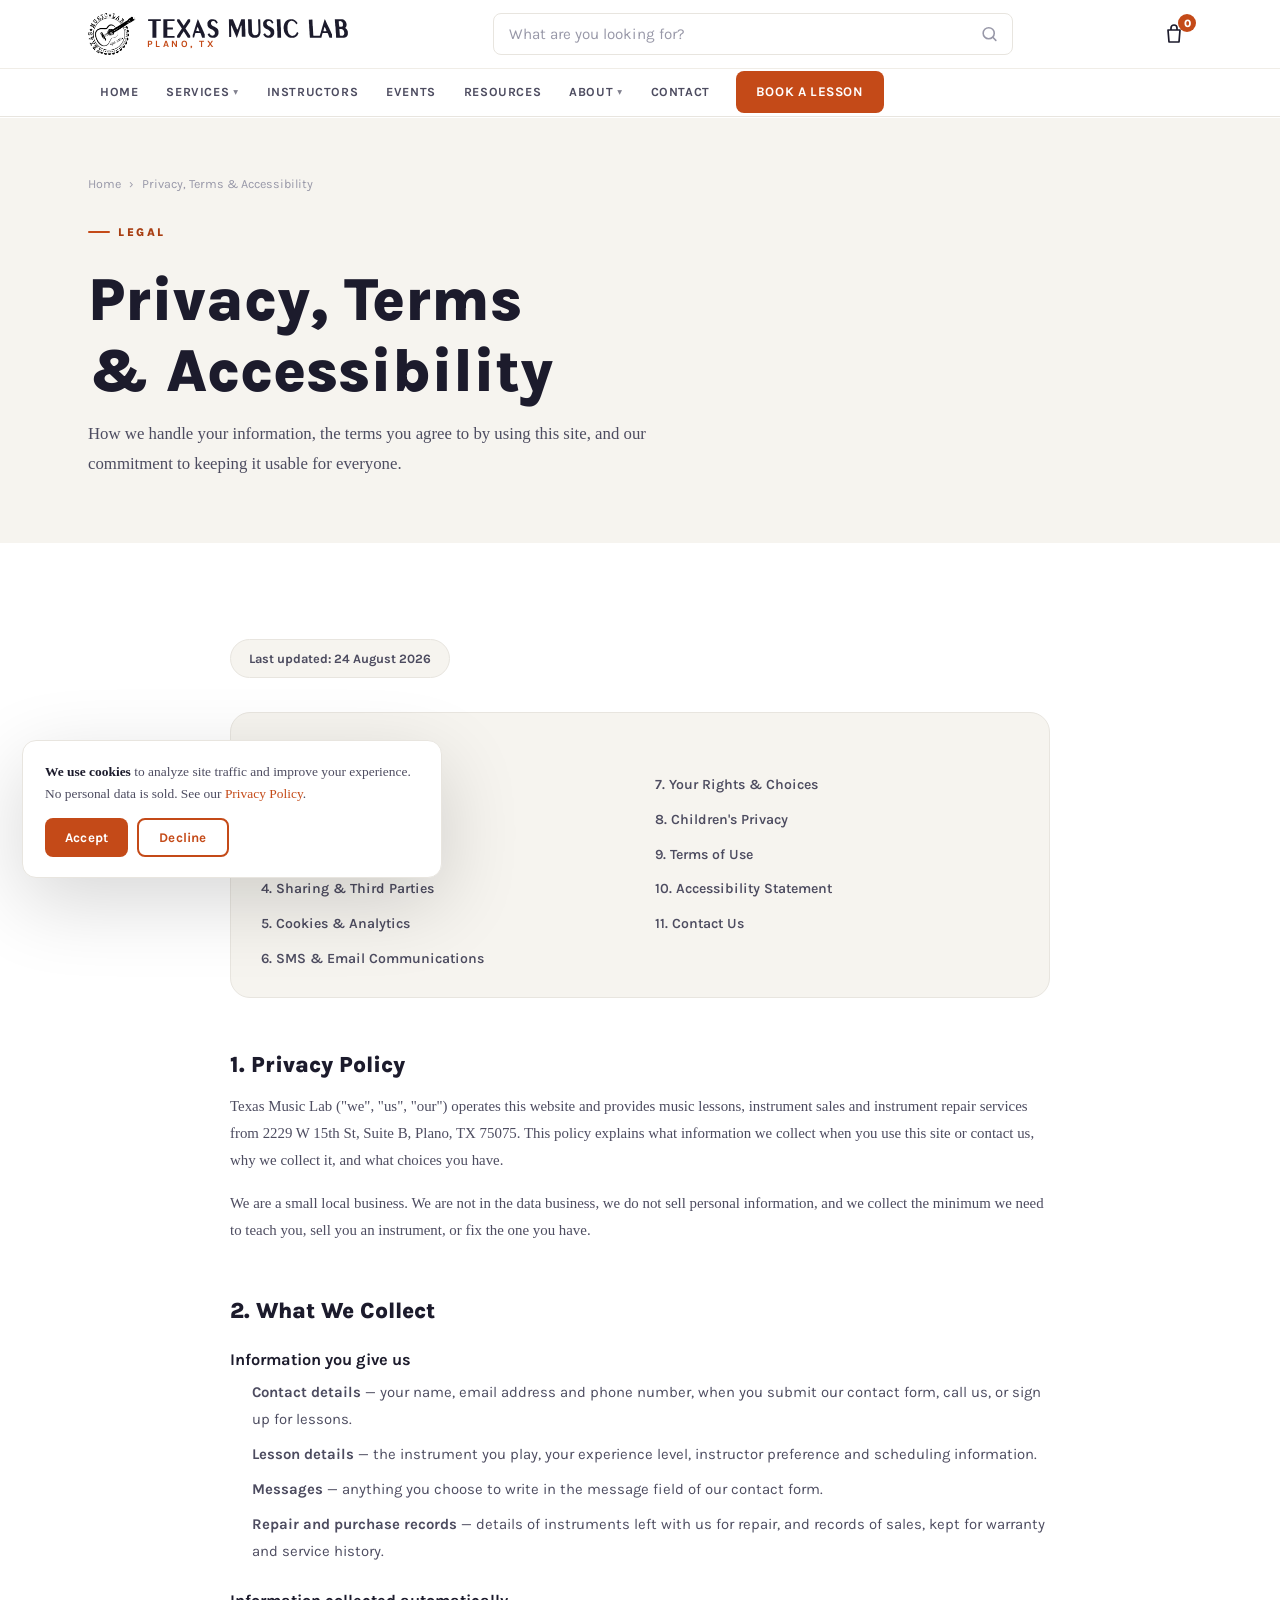
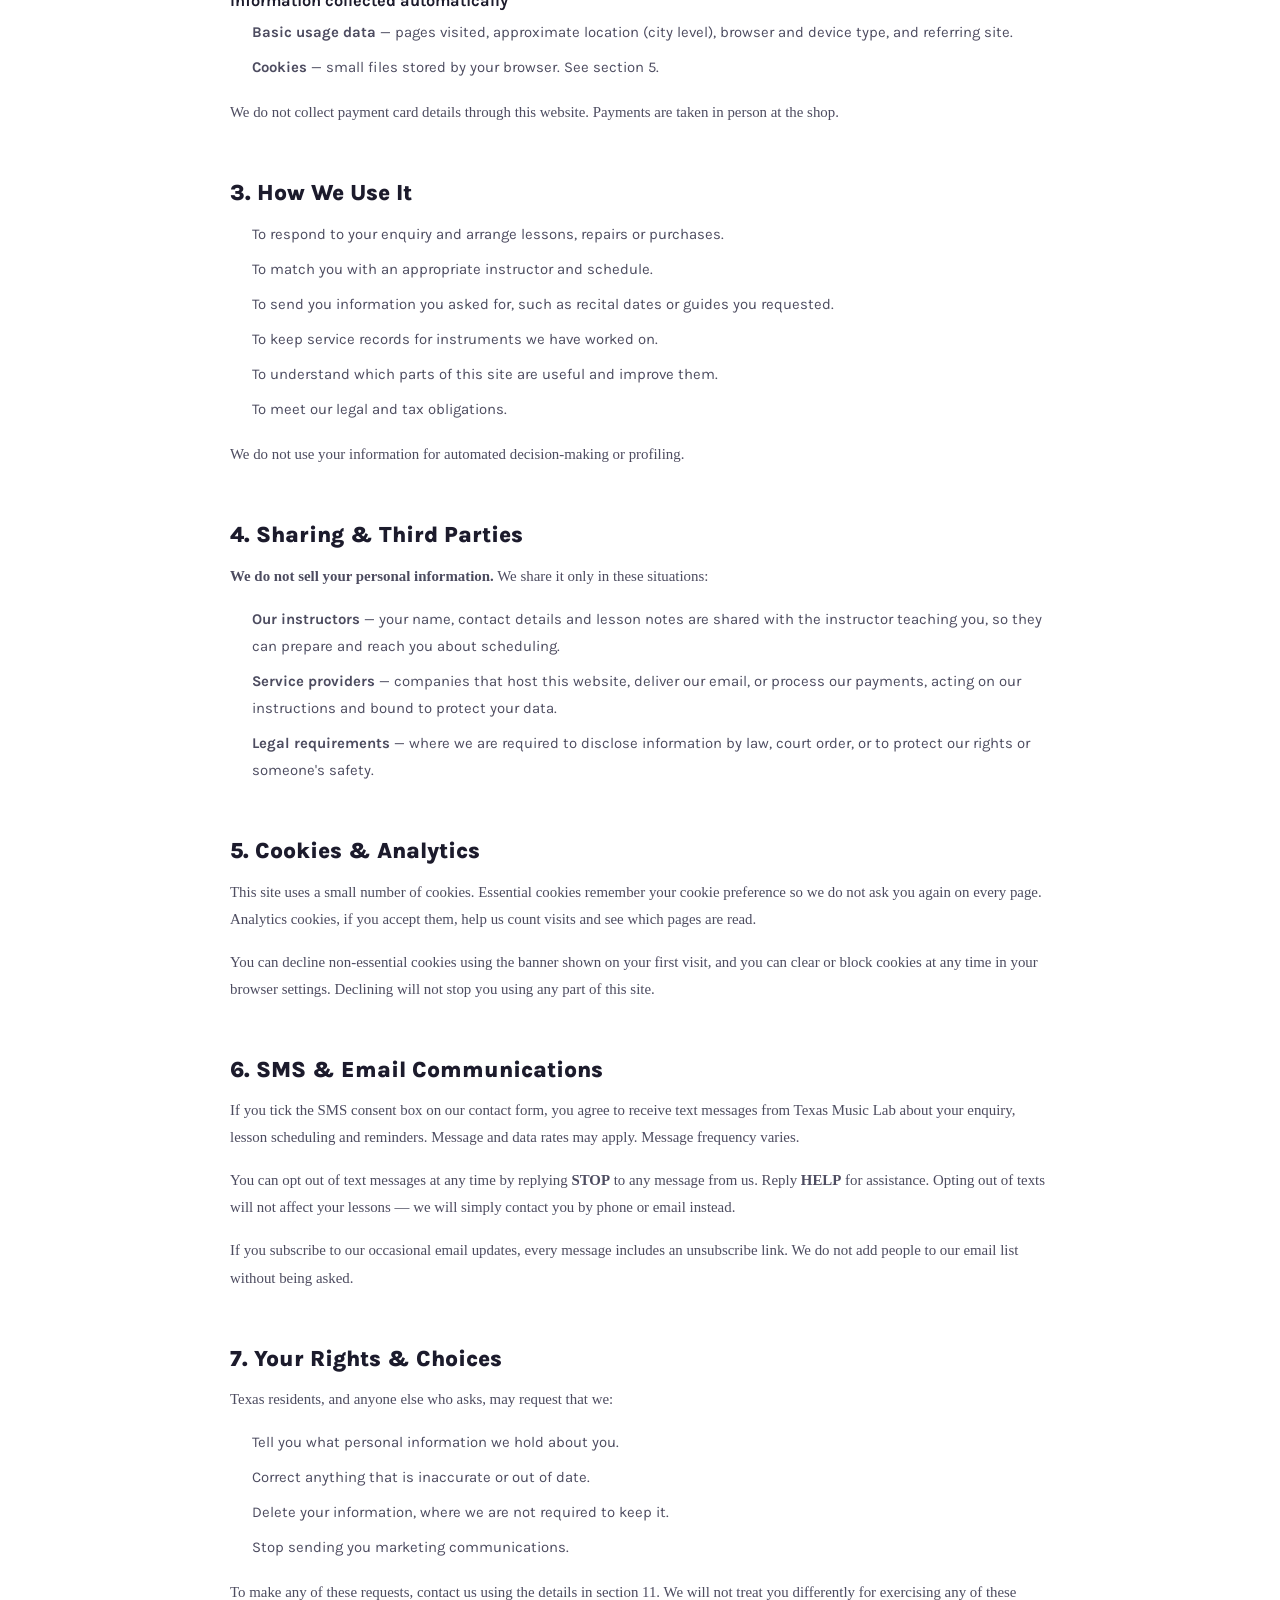
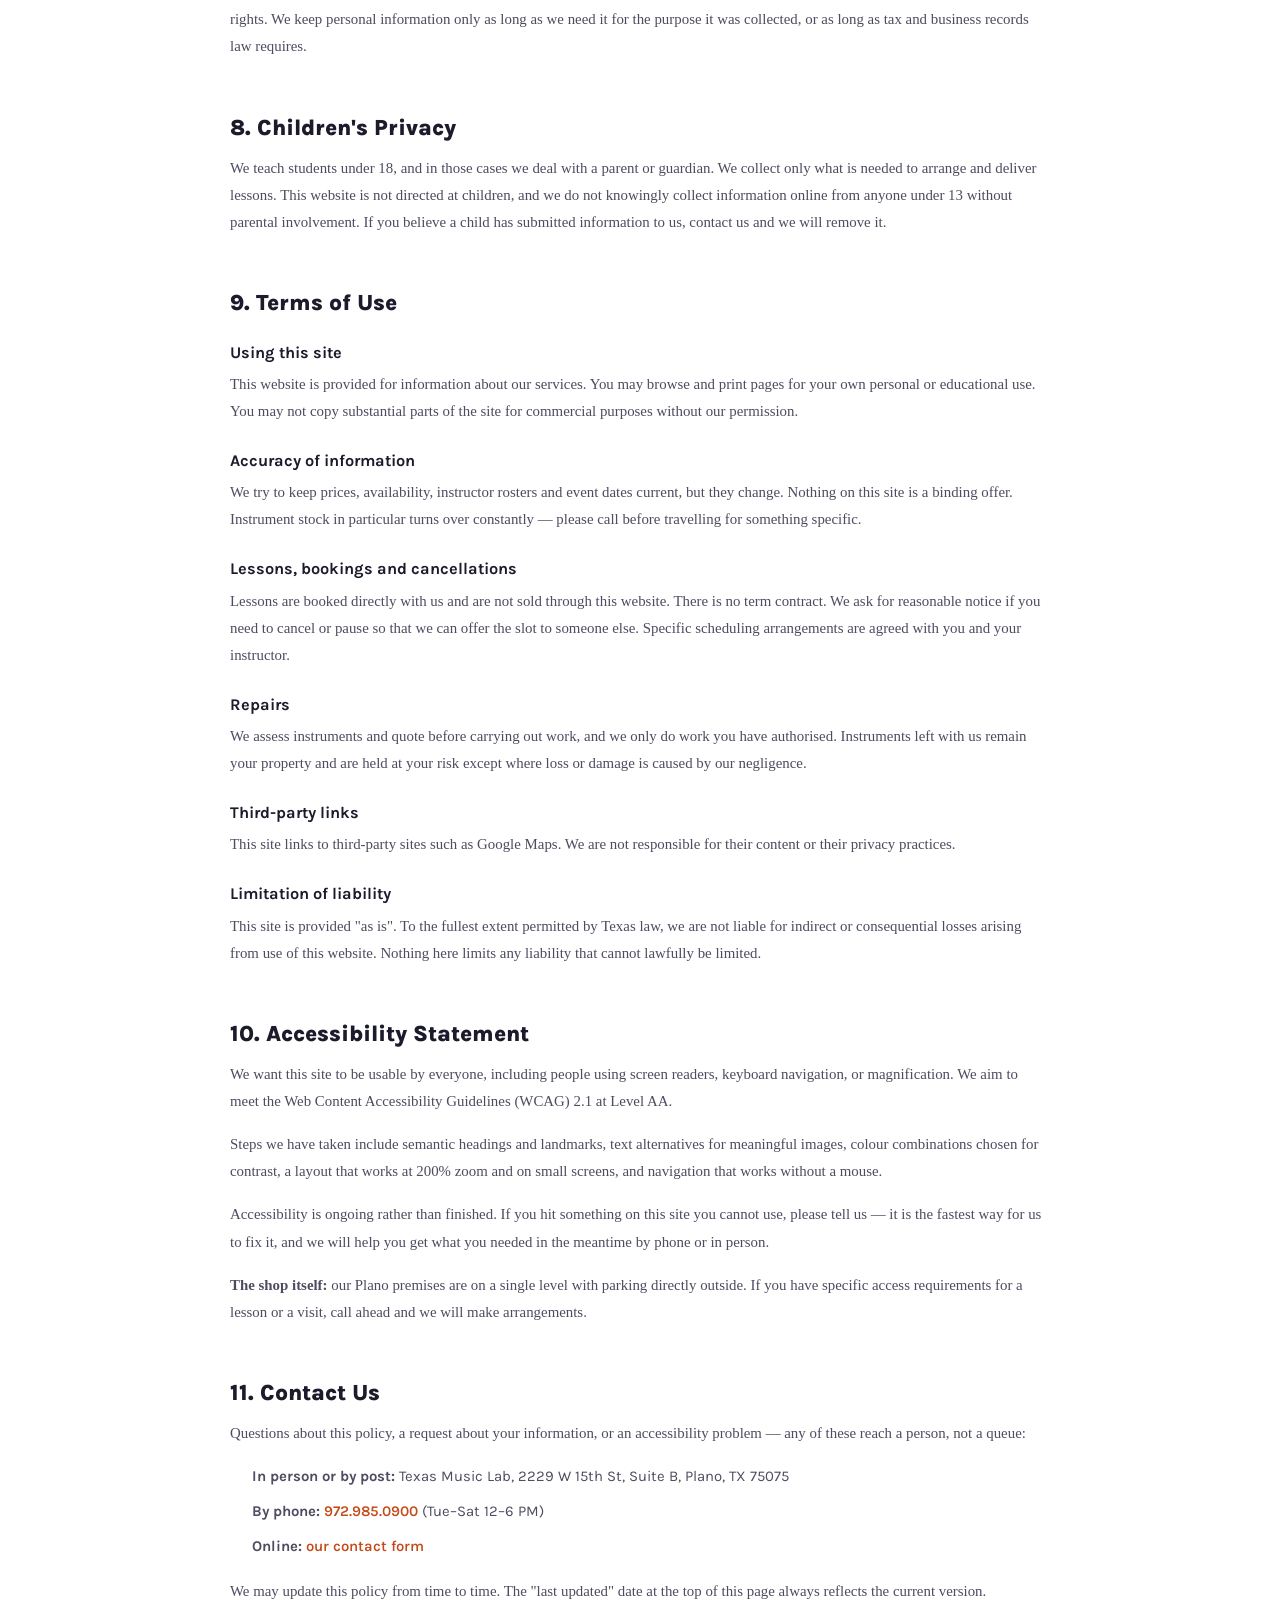
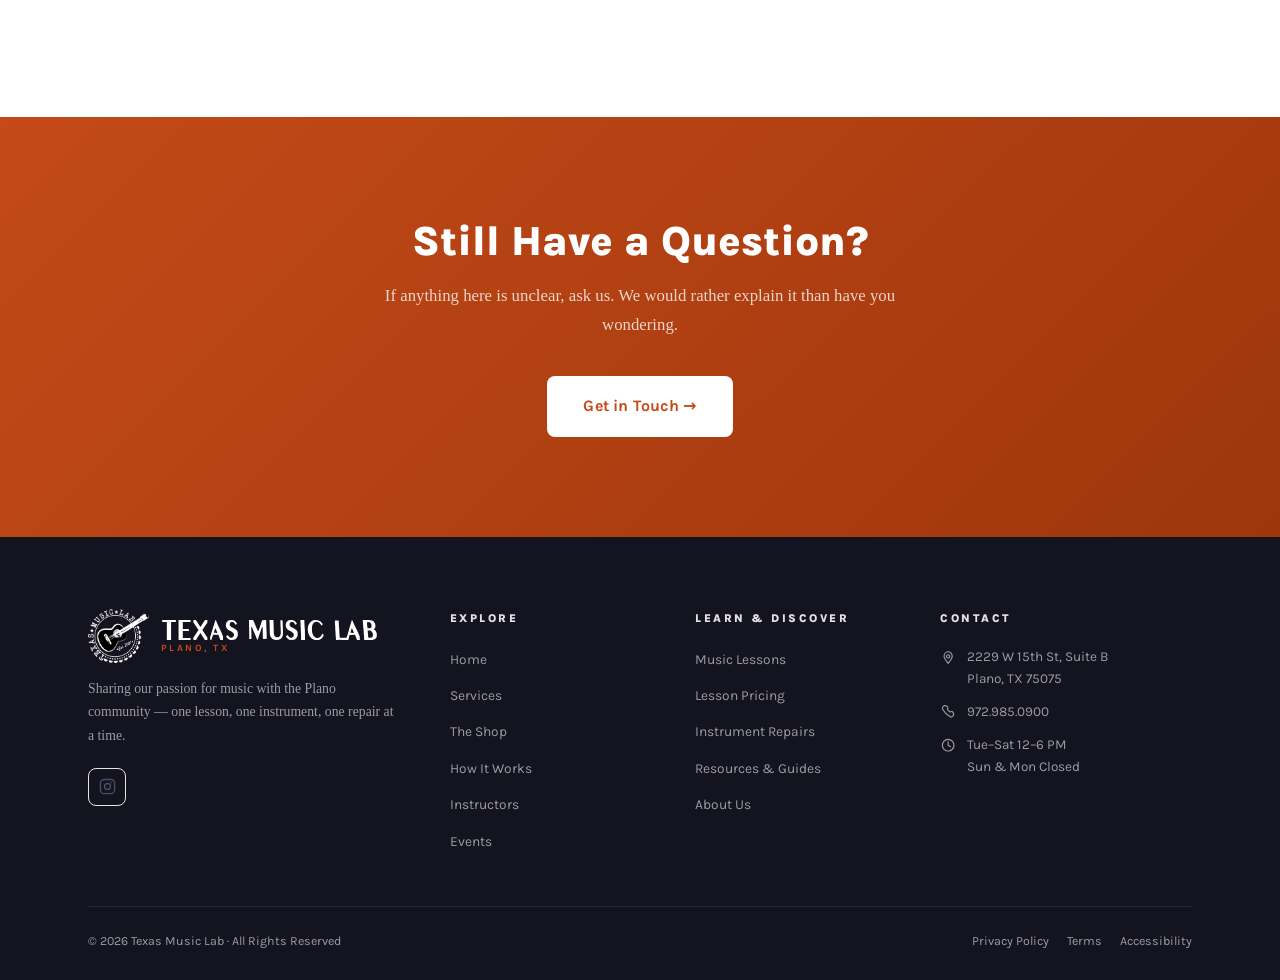
<file: privacy.html>
<!DOCTYPE html>
<html lang="en">
<head>
  <meta charset="UTF-8">
  <meta name="viewport" content="width=device-width, initial-scale=1.0">
  <meta name="description" content="Privacy policy, terms of use and accessibility statement for Texas Music Lab, Plano, TX.">
  <title>Privacy, Terms &amp; Accessibility | Texas Music Lab — Plano, TX</title>
  <link rel="preconnect" href="https://fonts.googleapis.com">
  <!-- gstatic is where the font FILES come from; without this the
       connection is only opened after the CSS has been parsed. -->
  <link rel="preconnect" href="https://fonts.gstatic.com" crossorigin>
  <link href="https://fonts.googleapis.com/css2?family=Karla:wght@400;500;600;700;800&family=Old+Standard+TT:ital,wght@0,400;0,700;1,400&display=swap" rel="stylesheet">
  <script>document.documentElement.classList.add("js");</script>
  <link rel="icon" href="assets/favicon.ico" sizes="any">
  <link rel="icon" type="image/png" sizes="32x32" href="assets/favicon-32.png">
  <link rel="icon" type="image/png" sizes="16x16" href="assets/favicon-16.png">
  <link rel="apple-touch-icon" href="assets/apple-touch-icon.png">
  <link rel="stylesheet" href="style.css">
</head>
<body>

<!-- ░░ NAV ░░ -->
<nav id="nav">
  <div class="wrap">
    <div class="nav-top">
      <a href="index.html" class="logo" aria-label="Texas Music Lab — home">
        <img src="assets/logo-dark.png" alt="" class="logo-mark" width="365" height="320" decoding="async">
        <span class="logo-text">
          <img src="assets/wordmark.svg" class="logo-wordmark" alt="Texas Music Lab"
               width="1080" height="112" decoding="async">
          <span class="logo-sub">Plano, TX</span>
        </span>
      </a>
      <form class="site-search" id="siteSearch" role="search">
          <svg class="ss-icon" viewBox="0 0 24 24" aria-hidden="true"><circle cx="11" cy="11" r="7"/><path d="M20 20l-3.5-3.5"/></svg>
          <input type="search" id="siteSearchInput" autocomplete="off" spellcheck="false"
                 placeholder="What are you looking for?" aria-label="Search this site"
                 aria-controls="searchResults" aria-expanded="false">
          <div class="search-results" id="searchResults" role="listbox" hidden></div>
        </form>
      <div class="nav-right">
          <button type="button" id="cartBtn" class="cart-btn" aria-expanded="false"
                  aria-controls="cartTray" aria-label="Enquiry list, empty">
            <svg viewBox="0 0 24 24" aria-hidden="true"><path d="M6 8h12l-1 12H7L6 8z"/><path d="M9 8V6a3 3 0 0 1 6 0v2"/></svg>
            <span class="cart-count" id="cartCount">0</span>
          </button>
          <div class="cart-tray" id="cartTray" hidden></div>
        <button id="hbg" aria-label="Toggle menu" aria-expanded="false"><span></span><span></span><span></span></button>
      </div>
    </div>
  </div>
  <div class="nav-bar">
    <div class="wrap">
<ul class="nav-menu">
        <li class="nav-item"><a href="index.html" class="nav-link" id="nl-home">Home</a></li>
        <li class="nav-item has-mega">
            <a href="services.html" class="nav-link" id="nl-svc">Services <span class="chev">▾</span></a>
            <div class="mega">
              <div class="wrap">
                <div class="mega-grid">
                  <div class="mega-col">
                    <p class="mega-head">Lessons</p>
                    <a href="services.html#lessons">All Lessons</a>
                    <a href="services.html#pricing">Pricing</a>
                    <a href="instructors.html">Our Instructors</a>
                    <a href="process.html">How It Works</a>
                  </div>
                  <div class="mega-col">
                    <p class="mega-head">Guitars &amp; Bass</p>
                    <a href="shop.html#acoustic-guitars">Acoustic Guitars</a>
                    <a href="shop.html#electric-guitars">Electric Guitars</a>
                    <a href="shop.html#classical-flamenco">Classical &amp; Flamenco</a>
                    <a href="shop.html#bass-guitars">Bass Guitars</a>
                  </div>
                  <div class="mega-col">
                    <p class="mega-head">More Instruments</p>
                    <a href="shop.html#ukuleles">Ukuleles</a>
                    <a href="shop.html#amps-pedals">Amps &amp; Pedals</a>
                    <a href="shop.html#strings-accessories">Strings &amp; Accessories</a>
                    <a href="shop.html#vintage-consignment">Vintage &amp; Consignment</a>
                  </div>
                  <div class="mega-col">
                    <p class="mega-head">Repairs</p>
                    <a href="services.html#repairs">All Repairs</a>
                    <a href="services.html#repairs">Full Setups</a>
                    <a href="services.html#repairs">Fret Work</a>
                    <a href="services.html#repairs">Electronics</a>
                  </div>
                  <div class="mega-col">
                    <p class="mega-head">Visit</p>
                    <a href="shop.html">Browse the Shop</a>
                    <a href="events.html">Events</a>
                    <a href="resources.html">Resources</a>
                  </div>
                </div>
              </div>
            </div>
          </li>
        <li class="nav-item"><a href="instructors.html" class="nav-link" id="nl-inst">Instructors</a></li>
        <li class="nav-item"><a href="events.html" class="nav-link" id="nl-events">Events</a></li>
        <li class="nav-item"><a href="resources.html" class="nav-link" id="nl-res">Resources</a></li>
        <li class="nav-item has-mega">
            <a href="about.html" class="nav-link" id="nl-about">About <span class="chev">▾</span></a>
            <div class="mega">
              <div class="wrap">
                <div class="mega-grid mega-grid-3">
                  <div class="mega-col">
                    <p class="mega-head">The Shop</p>
                    <a href="about.html">Our Story</a>
                    <a href="instructors.html">Meet the Instructors</a>
                  </div>
                  <div class="mega-col">
                    <p class="mega-head">How It Works</p>
                    <a href="process.html#step-01">1 &middot; The Conversation</a>
                    <a href="process.html#step-02">2 &middot; Your Instructor Match</a>
                    <a href="process.html#step-03">3 &middot; Your First Lesson</a>
                    <a href="process.html#step-04">4 &middot; Building the Routine</a>
                    <a href="process.html#step-05">5 &middot; Playing for People</a>
                  </div>
                  <div class="mega-col">
                    <p class="mega-head">Visit Us</p>
                    <a href="contact.html">Contact &amp; Hours</a>
                    <a href="contact.html#cform">Send a Message</a>
                    <a href="privacy.html">Privacy &amp; Terms</a>
                  </div>
                </div>
              </div>
            </div>
          </li>
        <li class="nav-item"><a href="contact.html" class="nav-link" id="nl-contact">Contact</a></li>
      </ul>
        <a href="contact.html" class="btn btn-orange btn-sm nav-cta">Book a Lesson</a>
      </div>
    </div>
  </nav>
<div id="mob">
  <a href="index.html" class="mob-link" data-mob="home">Home</a>
  <a href="services.html" class="mob-link" data-mob="svc">Services</a>
  <div class="mob-sub">
    <a href="services.html#lessons"><svg class="hd-icon" data-icon="note" viewBox="0 0 24 24" aria-hidden="true" fill="none" stroke="currentColor" stroke-width="1.7" stroke-linecap="round" stroke-linejoin="round"><path d="M9.4 17.6c-1.5-.2-2.9.7-3 2 0 1.2 1.2 2.2 2.7 2.2 1.4 0 2.6-.9 2.7-2.1V4.6l7.1 2.1"/><path d="M19.9 6.7v3.6"/></svg> Lessons</a>
    <a href="services.html#instruments"><svg class="hd-icon" data-icon="guitar" viewBox="0 0 24 24" aria-hidden="true" fill="none" stroke="currentColor" stroke-width="1.7" stroke-linecap="round" stroke-linejoin="round"><path d="M12 21.4c-2.6.1-4.8-2-4.8-4.5 0-1.5.8-2.9 2.1-3.7-.7-.5-1.2-1.3-1.2-2.2 0-1.6 1.8-2.9 3.9-2.9 2.1 0 3.8 1.3 3.8 2.9 0 .9-.4 1.7-1.1 2.2 1.2.8 2 2.2 2 3.7 0 2.5-2.1 4.5-4.7 4.5"/><path d="M12 15.3c.8 0 1.6.7 1.5 1.6 0 .8-.7 1.5-1.5 1.5-.9 0-1.6-.7-1.5-1.6 0-.8.7-1.5 1.5-1.5"/><path d="M12 8.2V2.7"/><path d="M10.9 6.5h2.2"/><path d="M10.9 5h2.2"/><path d="M10.9 3.5h2.3"/></svg> Instruments</a>
    <a href="services.html#repairs"><svg class="hd-icon" data-icon="wrench" viewBox="0 0 24 24" aria-hidden="true" fill="none" stroke="currentColor" stroke-width="1.7" stroke-linecap="round" stroke-linejoin="round"><path d="M16.4 3.5c-2.5-.4-4.8 1.5-4.7 4 0 .6.1 1.2.4 1.7l-6.9 6.7c-.9.9-.9 2.3 0 3.1.9.9 2.3.8 3.2-.1l6.8-6.8c1.9.8 4.2-.1 5-2.1.4-.9.4-2 .1-2.9l-2.7 2.7-2.4-.6-.6-2.4 2.8-2.6"/></svg> Repairs</a>
    <a href="shop.html"><svg class="hd-icon" data-icon="bag" viewBox="0 0 24 24" aria-hidden="true" fill="none" stroke="currentColor" stroke-width="1.7" stroke-linecap="round" stroke-linejoin="round"><path d="M5.6 8.2h12.9c.6 0 1.1.5 1.1 1.1l.9 9.7c.1 1.2-.9 2.2-2.1 2.2H5.7c-1.2 0-2.2-1-2.1-2.2l.9-9.7c0-.6.5-1.1 1.1-1.1"/><path d="M8.6 10.4V6.9c0-1.9 1.6-3.4 3.5-3.4 1.9 0 3.4 1.5 3.4 3.4v3.4"/></svg> The Shop</a>
    <a href="process.html"><svg class="hd-icon" data-icon="compass" viewBox="0 0 24 24" aria-hidden="true" fill="none" stroke="currentColor" stroke-width="1.7" stroke-linecap="round" stroke-linejoin="round"><path d="M12 3.4c-4.8 0-8.6 3.9-8.6 8.6 0 4.8 3.9 8.6 8.7 8.6 4.7 0 8.5-3.9 8.5-8.6 0-4.7-3.8-8.6-8.6-8.6"/><path d="M15.6 8.4l-2 5.2-5.2 2 2-5.2z"/></svg> How It Works</a>
  </div>
  <a href="instructors.html" class="mob-link" data-mob="inst">Instructors</a>
  <a href="events.html" class="mob-link" data-mob="events">Events</a>
  <a href="resources.html" class="mob-link" data-mob="res">Resources</a>
  <a href="about.html" class="mob-link" data-mob="about">About</a>
  <div class="mob-sub">
  </div>
  <a href="contact.html" class="mob-link" data-mob="contact">Contact</a>
  <a href="contact.html" class="btn btn-orange btn-full mob-cta">Book a Lesson</a>
</div>

<!-- ░░ PAGE HERO ░░ -->
<section class="sec2 sec-alt" style="padding-top:calc(var(--nav-h) + 56px);">
  <div class="wrap">
    <nav class="bc" aria-label="Breadcrumb">
      <a href="index.html">Home</a><span class="bc-sep"> › </span><span>Privacy, Terms &amp; Accessibility</span>
    </nav>
    <div class="tag" style="margin-top:14px;">Legal</div>
    <h1 data-word-reveal style="margin:10px 0 12px;">Privacy, Terms<br>&amp; Accessibility</h1>
    <p class="lead" style="max-width:640px;">How we handle your information, the terms you agree to by using this site, and our commitment to keeping it usable for everyone.</p>
  </div>
</section>

<!-- ░░ LEGAL BODY ░░ -->
<section class="sec">
  <div class="wrap">
    <div class="legal">

      <span class="legal-updated">Last updated: 24 August 2026</span>

      <div class="toc">
        <div class="toc-head">On this page</div>
        <ul>
          <li><a href="#privacy">1. Privacy Policy</a></li>
          <li><a href="#collect">2. What We Collect</a></li>
          <li><a href="#use">3. How We Use It</a></li>
          <li><a href="#sharing">4. Sharing &amp; Third Parties</a></li>
          <li><a href="#cookies">5. Cookies &amp; Analytics</a></li>
          <li><a href="#sms">6. SMS &amp; Email Communications</a></li>
          <li><a href="#rights">7. Your Rights &amp; Choices</a></li>
          <li><a href="#children">8. Children's Privacy</a></li>
          <li><a href="#terms">9. Terms of Use</a></li>
          <li><a href="#accessibility">10. Accessibility Statement</a></li>
          <li><a href="#contact-legal">11. Contact Us</a></li>
        </ul>
      </div>

      <h2 id="privacy">1. Privacy Policy</h2>
      <p>Texas Music Lab ("we", "us", "our") operates this website and provides music lessons, instrument sales and instrument repair services from 2229 W 15th St, Suite B, Plano, TX 75075. This policy explains what information we collect when you use this site or contact us, why we collect it, and what choices you have.</p>
      <p>We are a small local business. We are not in the data business, we do not sell personal information, and we collect the minimum we need to teach you, sell you an instrument, or fix the one you have.</p>

      <h2 id="collect">2. What We Collect</h2>
      <h3>Information you give us</h3>
      <ul>
        <li><strong>Contact details</strong> — your name, email address and phone number, when you submit our contact form, call us, or sign up for lessons.</li>
        <li><strong>Lesson details</strong> — the instrument you play, your experience level, instructor preference and scheduling information.</li>
        <li><strong>Messages</strong> — anything you choose to write in the message field of our contact form.</li>
        <li><strong>Repair and purchase records</strong> — details of instruments left with us for repair, and records of sales, kept for warranty and service history.</li>
      </ul>
      <h3>Information collected automatically</h3>
      <ul>
        <li><strong>Basic usage data</strong> — pages visited, approximate location (city level), browser and device type, and referring site.</li>
        <li><strong>Cookies</strong> — small files stored by your browser. See section 5.</li>
      </ul>
      <p>We do not collect payment card details through this website. Payments are taken in person at the shop.</p>

      <h2 id="use">3. How We Use It</h2>
      <ul>
        <li>To respond to your enquiry and arrange lessons, repairs or purchases.</li>
        <li>To match you with an appropriate instructor and schedule.</li>
        <li>To send you information you asked for, such as recital dates or guides you requested.</li>
        <li>To keep service records for instruments we have worked on.</li>
        <li>To understand which parts of this site are useful and improve them.</li>
        <li>To meet our legal and tax obligations.</li>
      </ul>
      <p>We do not use your information for automated decision-making or profiling.</p>

      <h2 id="sharing">4. Sharing &amp; Third Parties</h2>
      <p><strong>We do not sell your personal information.</strong> We share it only in these situations:</p>
      <ul>
        <li><strong>Our instructors</strong> — your name, contact details and lesson notes are shared with the instructor teaching you, so they can prepare and reach you about scheduling.</li>
        <li><strong>Service providers</strong> — companies that host this website, deliver our email, or process our payments, acting on our instructions and bound to protect your data.</li>
        <li><strong>Legal requirements</strong> — where we are required to disclose information by law, court order, or to protect our rights or someone's safety.</li>
      </ul>

      <h2 id="cookies">5. Cookies &amp; Analytics</h2>
      <p>This site uses a small number of cookies. Essential cookies remember your cookie preference so we do not ask you again on every page. Analytics cookies, if you accept them, help us count visits and see which pages are read.</p>
      <p>You can decline non-essential cookies using the banner shown on your first visit, and you can clear or block cookies at any time in your browser settings. Declining will not stop you using any part of this site.</p>

      <h2 id="sms">6. SMS &amp; Email Communications</h2>
      <p>If you tick the SMS consent box on our contact form, you agree to receive text messages from Texas Music Lab about your enquiry, lesson scheduling and reminders. Message and data rates may apply. Message frequency varies.</p>
      <p>You can opt out of text messages at any time by replying <strong>STOP</strong> to any message from us. Reply <strong>HELP</strong> for assistance. Opting out of texts will not affect your lessons — we will simply contact you by phone or email instead.</p>
      <p>If you subscribe to our occasional email updates, every message includes an unsubscribe link. We do not add people to our email list without being asked.</p>

      <h2 id="rights">7. Your Rights &amp; Choices</h2>
      <p>Texas residents, and anyone else who asks, may request that we:</p>
      <ul>
        <li>Tell you what personal information we hold about you.</li>
        <li>Correct anything that is inaccurate or out of date.</li>
        <li>Delete your information, where we are not required to keep it.</li>
        <li>Stop sending you marketing communications.</li>
      </ul>
      <p>To make any of these requests, contact us using the details in section 11. We will not treat you differently for exercising any of these rights. We keep personal information only as long as we need it for the purpose it was collected, or as long as tax and business records law requires.</p>

      <h2 id="children">8. Children's Privacy</h2>
      <p>We teach students under 18, and in those cases we deal with a parent or guardian. We collect only what is needed to arrange and deliver lessons. This website is not directed at children, and we do not knowingly collect information online from anyone under 13 without parental involvement. If you believe a child has submitted information to us, contact us and we will remove it.</p>

      <h2 id="terms">9. Terms of Use</h2>
      <h3>Using this site</h3>
      <p>This website is provided for information about our services. You may browse and print pages for your own personal or educational use. You may not copy substantial parts of the site for commercial purposes without our permission.</p>
      <h3>Accuracy of information</h3>
      <p>We try to keep prices, availability, instructor rosters and event dates current, but they change. Nothing on this site is a binding offer. Instrument stock in particular turns over constantly — please call before travelling for something specific.</p>
      <h3>Lessons, bookings and cancellations</h3>
      <p>Lessons are booked directly with us and are not sold through this website. There is no term contract. We ask for reasonable notice if you need to cancel or pause so that we can offer the slot to someone else. Specific scheduling arrangements are agreed with you and your instructor.</p>
      <h3>Repairs</h3>
      <p>We assess instruments and quote before carrying out work, and we only do work you have authorised. Instruments left with us remain your property and are held at your risk except where loss or damage is caused by our negligence.</p>
      <h3>Third-party links</h3>
      <p>This site links to third-party sites such as Google Maps. We are not responsible for their content or their privacy practices.</p>
      <h3>Limitation of liability</h3>
      <p>This site is provided "as is". To the fullest extent permitted by Texas law, we are not liable for indirect or consequential losses arising from use of this website. Nothing here limits any liability that cannot lawfully be limited.</p>

      <h2 id="accessibility">10. Accessibility Statement</h2>
      <p>We want this site to be usable by everyone, including people using screen readers, keyboard navigation, or magnification. We aim to meet the Web Content Accessibility Guidelines (WCAG) 2.1 at Level AA.</p>
      <p>Steps we have taken include semantic headings and landmarks, text alternatives for meaningful images, colour combinations chosen for contrast, a layout that works at 200% zoom and on small screens, and navigation that works without a mouse.</p>
      <p>Accessibility is ongoing rather than finished. If you hit something on this site you cannot use, please tell us — it is the fastest way for us to fix it, and we will help you get what you needed in the meantime by phone or in person.</p>
      <p><strong>The shop itself:</strong> our Plano premises are on a single level with parking directly outside. If you have specific access requirements for a lesson or a visit, call ahead and we will make arrangements.</p>

      <h2 id="contact-legal">11. Contact Us</h2>
      <p>Questions about this policy, a request about your information, or an accessibility problem — any of these reach a person, not a queue:</p>
      <ul>
        <li><strong>In person or by post:</strong> Texas Music Lab, 2229 W 15th St, Suite B, Plano, TX 75075</li>
        <li><strong>By phone:</strong> <a href="tel:+19729850900">972.985.0900</a> (Tue–Sat 12–6 PM)</li>
        <li><strong>Online:</strong> <a href="contact.html">our contact form</a></li>
      </ul>
      <p>We may update this policy from time to time. The "last updated" date at the top of this page always reflects the current version.</p>

    </div>
  </div>
</section>

<!-- ░░ CTA ░░ -->
<div class="cta-sec">
  <div class="wrap">
    <h2>Still Have a Question?</h2>
    <p class="lead">If anything here is unclear, ask us. We would rather explain it than have you wondering.</p>
    <a href="contact.html" class="btn btn-white btn-lg">Get in Touch →</a>
  </div>
</div>

<!-- ░░ FOOTER ░░ -->
<footer>
  <div class="wrap">
    <div class="ft-grid">
      <div>
        <div class="ft-logo">
          <a href="index.html" class="logo" aria-label="Texas Music Lab — home">
            <img src="assets/logo-light.png" alt="" class="logo-mark" width="365" height="320" loading="lazy" decoding="async">
            <span class="logo-text"><img src="assets/wordmark.svg" class="logo-wordmark" alt="Texas Music Lab"
               width="1080" height="112" decoding="async"><span class="logo-sub">Plano, TX</span></span>
          </a>
        </div>
        <p class="ft-tagline">Sharing our passion for music with the Plano community — one lesson, one instrument, one repair at a time.</p>
        <div class="social-row">
          <a href="https://www.instagram.com/texasmusiclab/" class="soc-btn"
             aria-label="Texas Music Lab on Instagram"
             target="_blank" rel="noopener noreferrer">
            <svg viewBox="0 0 24 24" width="17" height="17" fill="none" stroke="currentColor"
                 stroke-width="2" stroke-linecap="round" stroke-linejoin="round"
                 aria-hidden="true" focusable="false">
              <rect x="2" y="2" width="20" height="20" rx="5.5"/>
              <circle cx="12" cy="12" r="4.2"/>
              <circle cx="17.6" cy="6.4" r="1.1" fill="currentColor" stroke="none"/>
            </svg>
          </a>
        </div>
      </div>
      <div>
        <div class="ft-head">Explore</div>
        <ul class="ft-links">
          <li><a href="index.html">Home</a></li>
          <li><a href="services.html">Services</a></li>
          <li><a href="shop.html">The Shop</a></li>
          <li><a href="process.html">How It Works</a></li>
          <li><a href="instructors.html">Instructors</a></li>
          <li><a href="events.html">Events</a></li>
        </ul>
      </div>
      <div>
        <div class="ft-head">Learn &amp; Discover</div>
        <ul class="ft-links">
          <li><a href="services.html#lessons">Music Lessons</a></li>
          <li><a href="services.html#pricing">Lesson Pricing</a></li>
          <li><a href="services.html#repairs">Instrument Repairs</a></li>
          <li><a href="resources.html">Resources &amp; Guides</a></li>
          <li><a href="about.html">About Us</a></li>
        </ul>
      </div>
      <div>
        <div class="ft-head">Contact</div>
        <div class="ft-ci"><span class="ic"><svg class="hd-icon" data-icon="pin" viewBox="0 0 24 24" aria-hidden="true" fill="none" stroke="currentColor" stroke-width="1.7" stroke-linecap="round" stroke-linejoin="round"><path d="M12 21c3.5-4.1 6-7.4 6-10.3C18 6.9 15.3 4 12 4s-6 2.9-6 6.7C6 13.6 8.5 16.9 12 21z"/><path d="M12 8.5c1.3 0 2.4 1.1 2.4 2.4 0 1.4-1.1 2.4-2.4 2.4-1.4 0-2.4-1.1-2.4-2.4 0-1.3 1.1-2.4 2.4-2.4"/></svg></span><span>2229 W 15th St, Suite B<br>Plano, TX 75075</span></div>
        <div class="ft-ci"><span class="ic"><svg class="hd-icon" data-icon="phone" viewBox="0 0 24 24" aria-hidden="true" fill="none" stroke="currentColor" stroke-width="1.7" stroke-linecap="round" stroke-linejoin="round"><path d="M7.4 3.9c-.9-.3-1.9.1-2.4.9L3.9 6.6c-.5.8-.5 1.8 0 2.6 2.6 4.6 6.4 8.4 11 11 .8.5 1.8.4 2.5-.1l1.9-1.2c.8-.5 1.1-1.5.8-2.4l-1-2.8c-.3-.8-1.2-1.3-2-1.1l-2.4.6-3.9-3.9.6-2.4c.2-.9-.2-1.8-1.1-2.1z"/></svg></span><a href="tel:+19729850900">972.985.0900</a></div>
        <div class="ft-ci"><span class="ic"><svg class="hd-icon" data-icon="clock" viewBox="0 0 24 24" aria-hidden="true" fill="none" stroke="currentColor" stroke-width="1.7" stroke-linecap="round" stroke-linejoin="round"><path d="M12 3.5c-4.7 0-8.5 3.9-8.5 8.6 0 4.7 3.9 8.5 8.6 8.5 4.7 0 8.5-3.9 8.4-8.6 0-4.7-3.8-8.5-8.5-8.5"/><path d="M12 7.2v5l3.4 2"/></svg></span><span>Tue–Sat 12–6 PM<br>Sun &amp; Mon Closed</span></div>
      </div>
    </div>
    <div class="ft-bottom">
      <span>© 2026 Texas Music Lab · All Rights Reserved</span>
      <div class="ft-legal"><a href="privacy.html">Privacy Policy</a><a href="privacy.html#terms">Terms</a><a href="privacy.html#accessibility">Accessibility</a></div>
    </div>
  </div>
</footer>

<!-- ░░ COOKIE ░░ -->
<div id="cookie">
  <p class="cookie-txt"><strong>We use cookies</strong> to analyze site traffic and improve your experience. No personal data is sold. See our <a href="privacy.html" style="color:var(--orange)">Privacy Policy</a>.</p>
  <div class="cookie-btns">
    <button class="btn btn-orange btn-sm" onclick="setCookie('yes')">Accept</button>
    <button class="btn btn-outline btn-sm" onclick="setCookie('no')">Decline</button>
  </div>
</div>

<script>
  const nav=document.getElementById('nav');
  window.addEventListener('scroll',()=>nav.classList.toggle('stuck',scrollY>20),{passive:true});
  const hbg=document.getElementById('hbg'),mob=document.getElementById('mob');
  hbg.addEventListener('click',()=>{const o=mob.classList.toggle('open');hbg.classList.toggle('open',o);hbg.setAttribute('aria-expanded',o);});
  mob.querySelectorAll('a').forEach(a=>a.addEventListener('click',()=>{mob.classList.remove('open');hbg.classList.remove('open');hbg.setAttribute('aria-expanded',false);}));
  document.getElementById('nl-none')?.classList.add('active');
  document.querySelector('#mob [data-mob="none"]')?.classList.add('active');
  const obs=new IntersectionObserver(entries=>{entries.forEach(e=>{if(e.isIntersecting){e.target.classList.add('in');obs.unobserve(e.target);}});},{threshold:0.1,rootMargin:'0px 0px -30px 0px'});
  document.querySelectorAll('.fu').forEach(el=>obs.observe(el));
  document.querySelectorAll('.faq-q').forEach(q=>{q.addEventListener('click',()=>{const item=q.closest('.faq-item');const was=item.classList.contains('open');document.querySelectorAll('.faq-item').forEach(i=>i.classList.remove('open'));if(!was)item.classList.add('open');});});
  function setCookie(v){localStorage.setItem('tml_c',v);document.getElementById('cookie').classList.add('off');}
  if(localStorage.getItem('tml_c'))document.getElementById('cookie')?.classList.add('off');

  /* ── MOTION LAYER ──────────────────────────────────────────────
     Word-reveal headings + scroll-linked process timeline.
     Both no-op safely on pages that don't use them.            */
  (function () {
    var reduce = window.matchMedia('(prefers-reduced-motion: reduce)').matches;

    /* Word reveal ------------------------------------------------
       Walks child nodes instead of using textContent, so <br>
       line breaks and inline <span> accents survive the split.  */
    function splitHeading(el) {
      if (el.dataset.wrReady === 'true') return;
      var label = (el.textContent || '').replace(/\s+/g, ' ').trim();
      var i = 0;

      (function walk(parent) {
        Array.prototype.slice.call(parent.childNodes).forEach(function (node) {
          if (node.nodeType === 3) {
            var parts = node.textContent.split(/(\s+)/);
            var frag = document.createDocumentFragment();
            parts.forEach(function (part) {
              if (!part) return;
              if (!part.trim()) { frag.appendChild(document.createTextNode(part)); return; }
              var w = document.createElement('span');
              w.className = 'wr-word';
              w.setAttribute('aria-hidden', 'true');
              w.style.setProperty('--wr-i', i++);
              w.textContent = part;
              frag.appendChild(w);
            });
            parent.replaceChild(frag, node);
          } else if (node.nodeType === 1 && node.tagName !== 'BR') {
            walk(node);
          }
        });
      })(el);

      if (label) el.setAttribute('aria-label', label);
      el.dataset.wrReady = 'true';
      el.classList.add('is-ready');
    }

    var heads = Array.prototype.slice.call(document.querySelectorAll('h1[data-word-reveal]'));
    if (heads.length) {
      if (reduce || !('IntersectionObserver' in window)) {
        heads.forEach(function (h) { h.classList.add('is-ready', 'is-visible'); });
      } else {
        var hObs = new IntersectionObserver(function (entries, io) {
          entries.forEach(function (e) {
            if (!e.isIntersecting) return;
            e.target.classList.add('is-visible');
            io.unobserve(e.target);
          });
        }, { threshold: 0.2, rootMargin: '0px 0px -10% 0px' });
        heads.forEach(function (h) { splitHeading(h); hObs.observe(h); });
      }
    }

    /* Process timeline -------------------------------------------
       Geometry comes from the first and last step markers, so the
       rail starts and ends on real content, not section edges.  */
    var tl = document.querySelector('.timeline');
    if (!tl) return;
    var items = Array.prototype.slice.call(tl.querySelectorAll('.tl-item'));
    if (!items.length) return;

    function centerOf(item) {
      var r = item.querySelector('.tl-num').getBoundingClientRect();
      return r.top + r.height / 2;
    }

    function measure() {
      var base = tl.getBoundingClientRect().top;
      var top = centerOf(items[0]) - base;
      var bottom = centerOf(items[items.length - 1]) - base;
      tl.style.setProperty('--tl-top', top + 'px');
      tl.style.setProperty('--tl-height', Math.max(0, bottom - top) + 'px');
      return { top: top, height: Math.max(1, bottom - top) };
    }

    var geo = measure();

    if (reduce) {
      tl.style.setProperty('--tl-fill', 1);
      items.forEach(function (it) { it.classList.add('is-active'); });
      window.addEventListener('resize', function () { geo = measure(); }, { passive: true });
      return;
    }

    var ticking = false;
    function update() {
      ticking = false;
      var base = tl.getBoundingClientRect().top;
      var startY = base + geo.top;
      var endY = base + geo.top + geo.height;
      var anchor = window.innerHeight * 0.58;
      var p = (anchor - startY) / (endY - startY);
      p = p < 0 ? 0 : p > 1 ? 1 : p;
      tl.style.setProperty('--tl-fill', p);

      var headY = startY + p * (endY - startY);
      items.forEach(function (it) {
        it.classList.toggle('is-active', headY >= centerOf(it) - 1);
      });
    }
    function onScroll() {
      if (ticking) return;
      ticking = true;
      requestAnimationFrame(update);
    }

    window.addEventListener('scroll', onScroll, { passive: true });
    window.addEventListener('resize', function () { geo = measure(); onScroll(); }, { passive: true });
    window.addEventListener('load', function () { geo = measure(); onScroll(); });
    if (document.fonts && document.fonts.ready) {
      document.fonts.ready.then(function () { geo = measure(); onScroll(); });
    }
    update();
  })();
</script>
<script src="assets/site.js" defer></script>
</body>
</html>
</file>
<file: style.css>
/* ============================================================
   TEXAS MUSIC LAB — SHARED STYLESHEET
   Inspired by Strive PT & Wellness design language
   ============================================================ */

/* ── RESET ─────────────────────────────────────────────────── */
*, *::before, *::after { box-sizing: border-box; margin: 0; padding: 0; }
html { scroll-behavior: smooth; }
body {
  font-family: var(--font);
  background: var(--white);
  color: var(--body);
  line-height: 1.65;
  overflow-x: hidden;
}
img { max-width: 100%; display: block; }
a { color: inherit; text-decoration: none; }
button { cursor: pointer; border: none; background: none; font-family: inherit; }
ul { list-style: none; }

/* ── CUSTOM PROPERTIES ─────────────────────────────────────── */
:root {
  --white:      #FFFFFF;
  --off-white:  #F6F4EF;
  --dark:       #141320;
  --text:       #1C1B2C;
  --body:       #4D4C60;
  --muted:      #9898A8;
  --orange:     #C44A18;
  --orange-h:   #A83E12;
  --orange-lt:  rgba(196,74,24,.08);
  --gold:       #C49A38;
  /* Ink variants: --orange/--gold are fill colours; small label TEXT on a
     tinted or off-white ground needs these darker values to clear 4.5:1. */
  --orange-ink: #A83E12;
  --gold-ink:   #8A6C26;
  --border:     #E8E5DF;
  --border2:    #F0EDE7;
  /* The shop's own pairing, read off the live site's stylesheet rather
     than chosen: headings and links are Karla, body copy is Old Standard
     TT. An inverted pairing (sans display over serif prose), which is
     unusual enough that guessing would not have landed on it. */
  --font:       'Karla', system-ui, sans-serif;
  --font-body:  'Old Standard TT', Georgia, serif;
  --max:        1160px;
  --nav-h:      118px;   /* logo row + nav row */
  --r:          12px;
  --r-lg:       20px;
  --sh:         0 4px 20px rgba(0,0,0,.07);
  --sh-lg:      0 12px 48px rgba(0,0,0,.12);
  --sh-xl:      0 24px 80px rgba(0,0,0,.16);
  /* Built-in CSS easings are weak; these carry the punch. */
  --ease-out:    cubic-bezier(.23, 1, .32, 1);
  --ease-in-out: cubic-bezier(.77, 0, .175, 1);
}

/* ── TYPOGRAPHY ────────────────────────────────────────────── */
h1, h2, h3, h4 {
  font-family: var(--font);
  color: var(--text);
  font-weight: 800;
  line-height: 1.18;
}
h1 { font-size: clamp(2.4rem, 5vw, 3.8rem); }
h2 { font-size: clamp(1.8rem, 3.5vw, 2.6rem); }
h3 { font-size: 1.2rem; font-weight: 700; }
h4 { font-size: 1rem; font-weight: 700; }

/* ── LAYOUT ────────────────────────────────────────────────── */
.wrap { max-width: var(--max); margin: 0 auto; padding: 0 28px; }
.sec  { padding: 96px 0; }
.sec2 { padding: 64px 0; }
.sec-alt  { background: var(--off-white); }
.sec-dark { background: var(--dark); }
.sec-dark h1, .sec-dark h2, .sec-dark h3 { color: #fff; }

/* Section header */
.sec-hd { margin-bottom: 56px; }
.sec-hd.c { text-align: center; }
.sec-hd.c .lead { margin: 0 auto; }

/* ── UTILITIES ─────────────────────────────────────────────── */
.tag {
  display: inline-flex;
  align-items: center;
  gap: 8px;
  font-size: .72rem;
  font-weight: 800;
  letter-spacing: 2.5px;
  text-transform: uppercase;
  color: var(--orange-ink);
  margin-bottom: 12px;
}
.tag::before {
  content: '';
  width: 22px;
  height: 2.5px;
  background: var(--orange);
  border-radius: 2px;
  flex-shrink: 0;
}

.lead {
  font-size: 1.05rem;
  color: var(--body);
  max-width: 560px;
  line-height: 1.78;
  margin-top: 10px;
}
.sec-dark .lead { color: rgba(255,255,255,.6); }

.hi { color: var(--orange); }

.link-arr {
  display: inline-flex;
  align-items: center;
  gap: 6px;
  font-weight: 700;
  font-size: .88rem;
  color: var(--orange);
  transition: gap .2s;
}
.link-arr::after { content: '→'; }
.link-arr:hover { gap: 11px; }

/* ── BUTTONS ───────────────────────────────────────────────── */
.btn {
  display: inline-flex;
  align-items: center;
  gap: 8px;
  padding: 14px 28px;
  border-radius: 8px;
  font-family: var(--font);
  font-weight: 700;
  font-size: .9rem;
  letter-spacing: .2px;
  transition: background-color .22s var(--ease-out),
              color .22s var(--ease-out),
              border-color .22s var(--ease-out),
              transform .22s var(--ease-out),
              box-shadow .22s var(--ease-out);
  white-space: nowrap;
  cursor: pointer;
}
.btn-orange {
  background: var(--orange);
  color: #fff;
}
.btn-orange:hover {
  background: var(--orange-h);
  transform: translateY(-2px);
  box-shadow: 0 8px 28px rgba(196, 74, 24,.32);
}
.btn-outline {
  border: 2px solid var(--orange);
  color: var(--orange);
  background: transparent;
}
.btn-outline:hover {
  background: var(--orange);
  color: #fff;
  transform: translateY(-2px);
}
.btn-dark {
  background: var(--dark);
  color: #fff;
}
.btn-dark:hover {
  background: #252436;
  transform: translateY(-2px);
  box-shadow: 0 8px 28px rgba(0,0,0,.2);
}
.btn-white {
  background: #fff;
  color: var(--orange);
}
.btn-white:hover {
  background: #f5f2ec;
  transform: translateY(-2px);
}
.btn-sm  { padding: 10px 20px; font-size: .83rem; }
.btn-lg  { padding: 17px 36px; font-size: 1rem; }
.btn-full { width: 100%; justify-content: center; }
.btn .arr { margin-left: 2px; }

/* ── NAVIGATION ────────────────────────────────────────────── */
#nav {
  position: fixed;
  top: 0; left: 0; right: 0;
  z-index: 100;
  background: #fff;
  border-bottom: 1px solid transparent;
  transition: border-color .3s, box-shadow .3s;
  /* two stacked rows: it sizes to content, and --nav-h is what everything
     else offsets against, so the token has to match what this renders at */
  display: block;
  min-height: var(--nav-h);
}
#nav.stuck {
  border-color: var(--border);
  box-shadow: 0 2px 24px rgba(0,0,0,.07);
}

.nav-top {
  display: flex;
  align-items: center;
  gap: 26px;
  width: 100%;
  padding: 13px 0;
}
.nav-top .logo { flex: 0 0 auto; }

.logo {
  display: flex;
  flex-direction: row;
  align-items: center;
  gap: 11px;
  line-height: 1.1;
  flex-shrink: 0;
}
/* The real shop mark. Dark art on the light header, white art in the dark
   footer -- the source PNG is white line work with black fills, so it needs
   inverting for a light ground rather than just recolouring. */
.logo-mark { height: 42px; width: auto; display: block; flex-shrink: 0; }
.logo-text { display: flex; flex-direction: column; line-height: 1.1; }
.ft-logo .logo-mark { height: 54px; }
/* The wordmark is now the shop's own lettering, traced off the storefront
   sign rather than approximated with a typeface - no font on Google Fonts
   reproduces that splayed M. Height-driven so it scales with the mark. */
.logo-wordmark {
  height: 21px;
  width: auto;
  display: block;
}
.ft-logo .logo-wordmark {
  height: 26px;
  /* The file bakes in --text so it works as an <img>, which has no CSS
     context to resolve currentColor against. Invert it for the dark footer. */
  filter: brightness(0) invert(1);
}
.logo-sub {
  font-size: .6rem;
  font-weight: 700;
  letter-spacing: 2.5px;
  text-transform: uppercase;
  color: var(--orange);
}

.nav-menu {
  display: flex;
  align-items: center;
  gap: 2px;
}
.nav-item { position: relative; }
.nav-link {
  display: flex;
  align-items: center;
  gap: 4px;
  padding: 8px 14px;
  font-size: .88rem;
  font-weight: 600;
  color: var(--body);
  border-radius: 7px;
  transition: color .18s var(--ease-out), background-color .18s var(--ease-out);
  white-space: nowrap;
}
.nav-link:hover,
.nav-link.active { color: var(--orange); background: var(--orange-lt); }
.chev { font-size: .6rem; transition: transform .2s; opacity: .7; }
.nav-item:hover .chev { transform: rotate(180deg); }


.nav-right { display: flex; align-items: center; gap: 12px; flex-shrink: 0; }

/* Hamburger */
#hbg {
  display: none;
  flex-direction: column;
  gap: 5px;
  padding: 8px;
  border-radius: 6px;
}
#hbg span {
  display: block;
  width: 22px; height: 2px;
  background: var(--text);
  border-radius: 2px;
  transition: transform .25s var(--ease-out), opacity .25s var(--ease-out);
}
#hbg.open span:nth-child(1) { transform: translateY(7px) rotate(45deg); }
#hbg.open span:nth-child(2) { opacity: 0; }
#hbg.open span:nth-child(3) { transform: translateY(-7px) rotate(-45deg); }

/* Mobile drawer */
#mob {
  display: none;
  position: fixed;
  top: var(--nav-h);
  left: 0; right: 0;
  background: #fff;
  border-top: 1px solid var(--border);
  padding: 16px 28px 32px;
  flex-direction: column;
  gap: 0;
  z-index: 99;
  box-shadow: 0 16px 48px rgba(0,0,0,.12);
  max-height: calc(100vh - var(--nav-h));
  max-height: calc(100dvh - var(--nav-h));
  overflow-y: auto;
}
#mob.open { display: flex; }
.mob-link {
  display: flex;
  align-items: center;
  justify-content: space-between;
  padding: 14px 4px;
  font-size: .97rem;
  font-weight: 700;
  color: var(--text);
  border-bottom: 1px solid var(--border2);
}
.mob-link.active { color: var(--orange); }
.mob-sub {
  display: flex;
  flex-direction: column;
  padding: 4px 0 4px 16px;
}
.mob-sub a {
  padding: 9px 4px;
  font-size: .88rem;
  font-weight: 600;
  color: var(--body);
  border-bottom: 1px solid var(--border2);
}
.mob-sub a:hover { color: var(--orange); }
.mob-cta { margin-top: 18px; }

/* ── PAGE HERO (inner pages) ───────────────────────────────── */
.page-hero {
  padding-top: var(--nav-h);
  background: var(--off-white);
  overflow: hidden;
}
.page-hero-inner {
  display: grid;
  grid-template-columns: 1fr 1fr;
  align-items: end;
  gap: 48px;
  max-width: var(--max);
  margin: 0 auto;
  padding: 72px 28px 0;
}
.page-hero-text { padding-bottom: 72px; }
.page-hero-img {
  height: 380px;
  border-radius: 20px 20px 0 0;
  overflow: hidden;
}
.page-hero-img img { width: 100%; height: 100%; object-fit: cover; object-position: center; }

/* Breadcrumb */
.bc {
  display: flex;
  align-items: center;
  gap: 8px;
  font-size: .78rem;
  color: var(--muted);
  margin-bottom: 14px;
}
.bc a { color: var(--muted); }
.bc a:hover { color: var(--orange); }

/* ── SERVICE CARDS ─────────────────────────────────────────── */
.svc-grid {
  display: grid;
  grid-template-columns: repeat(3, 1fr);
  gap: 26px;
}
.svc-card {
  background: var(--white);
  border: 1px solid var(--border);
  border-radius: var(--r-lg);
  overflow: hidden;
  transition: transform .28s ease, box-shadow .28s ease;
}
.svc-card:hover { transform: translateY(-7px); box-shadow: var(--sh-lg); }
.svc-img {
  height: 220px;
  overflow: hidden;
}
.svc-img img {
  width: 100%; height: 100%;
  object-fit: cover;
  transition: transform .45s ease;
}
.svc-card:hover .svc-img img { transform: scale(1.05); }
.svc-body { padding: 28px; }
.svc-label {
  display: inline-block;
  background: var(--orange-lt);
  color: var(--orange-ink);
  font-size: .7rem;
  font-weight: 800;
  letter-spacing: 1.5px;
  text-transform: uppercase;
  padding: 4px 10px;
  border-radius: 20px;
  margin-bottom: 10px;
}
.svc-title { font-size: 1.25rem; color: var(--text); margin-bottom: 8px; }
.svc-desc { font-size: .9rem; color: var(--body); line-height: 1.72; margin-bottom: 18px; }

/* ── PROCESS STEPS ─────────────────────────────────────────── */
.process-wrap {
  display: grid;
  grid-template-columns: 1fr 40px 1fr 40px 1fr;
  align-items: start;
  gap: 0;
}
.step { text-align: center; padding: 0 16px; }
.step-num {
  width: 62px; height: 62px;
  background: var(--orange);
  color: #fff;
  border-radius: 50%;
  display: flex; align-items: center; justify-content: center;
  font-size: 1.4rem;
  font-weight: 800;
  margin: 0 auto 18px;
  box-shadow: 0 6px 20px rgba(196, 74, 24,.3);
}
.step-title { font-size: 1.1rem; color: var(--text); margin-bottom: 8px; }
.step-desc  { font-size: .88rem; color: var(--body); line-height: 1.68; }
.step-arrow {
  display: flex;
  align-items: center;
  justify-content: center;
  font-size: 1.6rem;
  color: var(--orange);
  opacity: .5;
  padding-top: 20px;
}

/* ── STATS BAR ─────────────────────────────────────────────── */
.stats-bar {
  background: var(--orange);
  padding: 56px 0;
}
.stats-grid {
  display: grid;
  grid-template-columns: repeat(4, 1fr);
  gap: 24px;
  text-align: center;
}
.stat-n {
  display: block;
  font-size: 3rem;
  font-weight: 800;
  color: #fff;
  line-height: 1;
  margin-bottom: 8px;
}
.stat-l {
  font-size: .78rem;
  font-weight: 700;
  letter-spacing: 1.2px;
  text-transform: uppercase;
  color: rgba(255,255,255,.75);
}

/* ── WHY CHOOSE US ─────────────────────────────────────────── */
.why-grid {
  display: grid;
  grid-template-columns: repeat(4, 1fr);
  gap: 24px;
}
.why-card {
  background: var(--white);
  border: 1px solid var(--border);
  border-radius: var(--r-lg);
  padding: 32px 22px;
  text-align: center;
  transition: transform .28s, box-shadow .28s;
}
.why-card:hover { transform: translateY(-5px); box-shadow: var(--sh); }
.why-icon {
  width: 64px; height: 64px;
  background: var(--orange-lt);
  border-radius: 16px;
  display: flex; align-items: center; justify-content: center;
  margin: 0 auto 16px;
  color: var(--orange);     /* the icons stroke in currentColor */
}
/* Icons inherit their context's font-size. These land in 14 different
   wrappers - buttons, contact rows, category tiles, star ratings - so a
   fixed px size would need one rule per wrapper. */
/* An emoji glyph draws about 1.2x its font-size, so a 1:1 em swap
   under-draws. These bumps restore the visual weight the emoji had, and
   the small-text contexts also need a heavier stroke - 1.7 on a 24 viewBox
   lands under a pixel once the icon is only 13px wide. */
.hd-icon { width: 1.2em; height: 1.2em; display: inline-block;
           vertical-align: -.24em; flex: none; }
.why-icon .hd-icon, .cat-icon .hd-icon, .dl-cover .hd-icon,
.val-icon .hd-icon, .fs-icon .hd-icon, .map-pin-lg .hd-icon
        { display: block; vertical-align: 0; margin: 0 auto; }
.why-icon .hd-icon   { width: 31px; height: 31px; }
.map-pin-lg .hd-icon { width: 34px; height: 34px; }
.test-stars          { display: inline-flex; gap: 2px; align-items: center; }
.test-stars .hd-icon { width: 1.05em; height: 1.05em; vertical-align: 0; }
.feat-check .hd-icon { width: 1.4em; height: 1.4em; stroke-width: 2.1; }
.btn .hd-icon        { margin-right: .15em; }
.ci-icon .hd-icon    { width: 1.55em; height: 1.55em; color: var(--orange); }
.cat-icon .hd-icon   { width: 1.5em;  height: 1.5em;  color: var(--orange); }
.dl-cover .hd-icon   { width: 1.45em; height: 1.45em; }
.story-stat .hd-icon { width: 1.45em; height: 1.45em; stroke-width: 2; }
.ev-when .hd-icon    { width: 1.35em; height: 1.35em; stroke-width: 2; }
.mob-sub .hd-icon    { width: 1.3em;  height: 1.3em;  stroke-width: 1.9; }
.map-pin-lg .hd-icon { width: 34px;   height: 34px; }
.why-title { font-size: 1rem; color: var(--text); margin-bottom: 8px; }
.why-desc  { font-size: .85rem; color: var(--body); line-height: 1.67; }

/* ── SPLIT LAYOUT ──────────────────────────────────────────── */
.split {
  display: grid;
  grid-template-columns: 1fr 1fr;
  gap: 72px;
  align-items: center;
}
.split.rev { direction: rtl; }
.split.rev > * { direction: ltr; }

.split-img {
  border-radius: var(--r-lg);
  overflow: hidden;
  position: relative;
}
.split-img img {
  width: 100%; height: 100%;
  object-fit: cover;
  display: block;
}
.split-img .img-badge {
  position: absolute;
  bottom: -18px;
  right: -18px;
  background: var(--orange);
  color: #fff;
  border-radius: var(--r);
  padding: 20px 24px;
  text-align: center;
  box-shadow: var(--sh);
}
.badge-num { display: block; font-size: 2.2rem; font-weight: 800; line-height: 1; }
.badge-lbl { font-size: .72rem; font-weight: 700; letter-spacing: 1px; text-transform: uppercase; opacity: .9; }

/* ── INSTRUCTOR CARDS ──────────────────────────────────────── */
.inst-grid {
  display: grid;
  grid-template-columns: repeat(3, 1fr);
  gap: 24px;
}
.inst-card {
  background: var(--white);
  border: 1px solid var(--border);
  border-radius: var(--r-lg);
  overflow: hidden;
  transition: transform .28s, box-shadow .28s;
}
.inst-card:hover { transform: translateY(-7px); box-shadow: var(--sh-lg); }
.inst-photo {
  height: 280px;
  overflow: hidden;
  position: relative;
  background: var(--off-white);
}
.inst-photo img {
  width: 100%; height: 100%;
  object-fit: cover;
  object-position: top center;
  transition: transform .45s ease;
}
.inst-card:hover .inst-photo img { transform: scale(1.04); }
.inst-chips {
  position: absolute;
  bottom: 12px; left: 12px; right: 12px;
  display: flex; gap: 5px; flex-wrap: wrap;
}
.chip {
  background: rgba(20,19,32,.76);
  color: #fff;
  font-size: .68rem;
  font-weight: 700;
  letter-spacing: .5px;
  padding: 4px 10px;
  border-radius: 20px;
  backdrop-filter: blur(6px);
}
.inst-body { padding: 22px 24px 26px; }
.inst-name { font-size: 1.15rem; color: var(--text); margin-bottom: 2px; }
.inst-role {
  font-size: .7rem;
  font-weight: 800;
  letter-spacing: 1.8px;
  text-transform: uppercase;
  color: var(--orange);
  margin-bottom: 10px;
}
.inst-bio { font-size: .86rem; color: var(--body); line-height: 1.72; margin-bottom: 14px; }

/* ── TESTIMONIALS ──────────────────────────────────────────── */
.test-grid {
  display: grid;
  grid-template-columns: repeat(3, 1fr);
  gap: 24px;
}
.test-card {
  background: var(--white);
  border: 1px solid var(--border);
  border-radius: var(--r-lg);
  padding: 32px 28px;
  position: relative;
}
.test-quote-mark {
  font-family: var(--font-body);
  font-size: 5rem;
  line-height: .5;
  color: var(--orange);
  opacity: .15;
  position: absolute;
  top: 22px; left: 22px;
  font-weight: 700;
  pointer-events: none;
}
.test-stars { color: var(--orange); font-size: .9rem; letter-spacing: 2px; margin-bottom: 14px; }
.test-text {
  font-size: .92rem;
  line-height: 1.75;
  color: var(--body);
  font-style: italic;
  margin-bottom: 22px;
}
.test-author { display: flex; align-items: center; gap: 12px; }
.test-av {
  width: 44px; height: 44px;
  border-radius: 50%;
  overflow: hidden;
  flex-shrink: 0;
  background: var(--border);
}
.test-av img { width: 100%; height: 100%; object-fit: cover; }
.test-name { font-weight: 700; font-size: .9rem; color: var(--text); }
.test-meta { font-size: .78rem; color: var(--muted); }

/* ── PRICING CARDS ─────────────────────────────────────────── */
.pricing-grid {
  display: grid;
  grid-template-columns: repeat(3, 1fr);
  gap: 24px;
  align-items: start;
}
.pc {
  background: var(--white);
  border: 1px solid var(--border);
  border-radius: var(--r-lg);
  padding: 36px 30px;
  position: relative;
}
.pc.hot {
  border-color: var(--orange);
  background: linear-gradient(160deg, #fff9f7, #fff);
  box-shadow: 0 8px 48px rgba(196, 74, 24,.14);
  transform: scale(1.03);
}
.pc-badge {
  position: absolute;
  top: -13px; left: 50%;
  transform: translateX(-50%);
  background: var(--orange);
  color: #fff;
  font-size: .7rem;
  font-weight: 800;
  letter-spacing: 1.2px;
  text-transform: uppercase;
  padding: 4px 16px;
  border-radius: 20px;
  white-space: nowrap;
}
.pc-name { font-size: 1.2rem; font-weight: 800; color: var(--text); margin-bottom: 4px; }
.pc-sub  { font-size: .83rem; color: var(--muted); margin-bottom: 22px; }
.pc-price { display: flex; align-items: flex-end; gap: 3px; margin-bottom: 4px; }
.pc-cur  { font-size: 1.1rem; font-weight: 700; color: var(--orange); line-height: 2; }
.pc-amt  { font-size: 3rem; font-weight: 800; color: var(--text); line-height: 1; }
.pc-per  { font-size: .82rem; color: var(--muted); line-height: 2.6; }
.pc-div  { height: 1px; background: var(--border); margin: 22px 0; }
.pc-feats { display: flex; flex-direction: column; gap: 11px; margin-bottom: 28px; }
.pc-feats li { display: flex; align-items: center; gap: 10px; font-size: .88rem; color: var(--body); }
.pc-feats li::before {
  content: '✓';
  width: 20px; height: 20px;
  background: var(--orange-lt);
  border-radius: 50%;
  display: flex; align-items: center; justify-content: center;
  font-size: .65rem;
  color: var(--orange);
  font-weight: 800;
  flex-shrink: 0;
}
.pc .btn { width: 100%; justify-content: center; }

/* ── FEATURE LIST ──────────────────────────────────────────── */
.feat-list { display: flex; flex-direction: column; gap: 14px; margin: 22px 0; }
.feat-item { display: flex; align-items: flex-start; gap: 12px; }
.feat-check {
  width: 22px; height: 22px;
  background: var(--orange-lt);
  border-radius: 50%;
  display: flex; align-items: center; justify-content: center;
  font-size: .68rem;
  color: var(--orange);
  font-weight: 800;
  flex-shrink: 0;
  margin-top: 1px;
}
.feat-text { font-size: .92rem; color: var(--body); line-height: 1.6; }

/* ── FAQ ───────────────────────────────────────────────────── */
.faq-list { display: flex; flex-direction: column; gap: 8px; }
.faq-item {
  background: var(--white);
  border: 1px solid var(--border);
  border-radius: var(--r);
  overflow: hidden;
}
.faq-q {
  display: flex;
  align-items: center;
  justify-content: space-between;
  gap: 16px;
  padding: 20px 24px;
  font-weight: 700;
  font-size: .95rem;
  color: var(--text);
  cursor: pointer;
  transition: color .2s;
}
.faq-q:hover { color: var(--orange); }
.faq-icon {
  width: 26px; height: 26px;
  background: var(--orange-lt);
  border-radius: 50%;
  display: flex; align-items: center; justify-content: center;
  font-size: 1.1rem;
  color: var(--orange);
  font-weight: 700;
  flex-shrink: 0;
  transition: transform .28s, background .2s;
  line-height: 1;
}
.faq-item.open .faq-q { color: var(--orange); }
.faq-item.open .faq-icon { transform: rotate(45deg); background: var(--orange); color: #fff; }
.faq-a {
  display: none;
  padding: 16px 24px 22px;
  font-size: .9rem;
  color: var(--body);
  line-height: 1.78;
  border-top: 1px solid var(--border2);
}
.faq-item.open .faq-a { display: block; }

/* ── GALLERY ───────────────────────────────────────────────── */
.gallery-grid {
  display: grid;
  grid-template-columns: repeat(4, 1fr);
  gap: 14px;
}
.gal-item {
  aspect-ratio: 1/1;
  border-radius: var(--r);
  overflow: hidden;
}
.gal-item img { width: 100%; height: 100%; object-fit: cover; transition: transform .4s ease; }
.gal-item:hover img { transform: scale(1.06); }

/* ── CTA SECTION ───────────────────────────────────────────── */
.cta-sec {
  background: linear-gradient(135deg, var(--orange) 0%, #9E360C 100%);
  padding: 100px 0;
  text-align: center;
}
.cta-sec h2 { color: #fff; margin-bottom: 14px; }
.cta-sec .lead { color: rgba(255,255,255,.78); margin: 0 auto 36px; }

/* ── CONTACT INFO ──────────────────────────────────────────── */
.ci-list { display: flex; flex-direction: column; gap: 26px; }
.ci { display: flex; gap: 16px; align-items: flex-start; }
.ci-icon {
  width: 46px; height: 46px;
  background: var(--orange-lt);
  border-radius: 10px;
  display: flex; align-items: center; justify-content: center;
  font-size: 1.2rem;
  flex-shrink: 0;
}
.ci-label { font-weight: 700; font-size: .92rem; color: var(--text); margin-bottom: 4px; }
.ci-val   { font-size: .9rem; color: var(--body); line-height: 1.65; }
.ci-val a { color: var(--orange); }
.ci-val a:hover { text-decoration: underline; }

.hours { width: 100%; border-collapse: collapse; }
.hours tr td { padding: 4px 0; font-size: .84rem; color: var(--body); }
.hours tr td:first-child { font-weight: 700; color: var(--text); min-width: 110px; }
.hours tr.today td { color: var(--orange); }
.hours tr.today td:first-child { color: var(--orange); }

/* Social */
.social-row { display: flex; gap: 9px; }
.soc-btn {
  width: 38px; height: 38px;
  border: 1.5px solid var(--border);
  border-radius: 8px;
  display: flex; align-items: center; justify-content: center;
  color: var(--body);
  font-size: .88rem;
  font-weight: 700;
  transition: color .2s var(--ease-out), background-color .2s var(--ease-out),
              border-color .2s var(--ease-out), transform .2s var(--ease-out);
}
.soc-btn:hover { border-color: var(--orange); color: var(--orange); background: var(--orange-lt); }

/* ── FORM ──────────────────────────────────────────────────── */
.form-box {
  background: var(--white);
  border: 1px solid var(--border);
  border-radius: var(--r-lg);
  padding: 40px;
  box-shadow: var(--sh);
}
.form-title { font-size: 1.5rem; font-weight: 800; color: var(--text); margin-bottom: 6px; }
.form-sub   { font-size: .9rem; color: var(--body); margin-bottom: 26px; }
.fg { margin-bottom: 18px; }
.frow { display: grid; grid-template-columns: 1fr 1fr; gap: 16px; }
label { display: block; font-size: .82rem; font-weight: 700; margin-bottom: 6px; color: var(--text); }
input, textarea, select {
  width: 100%;
  background: var(--off-white);
  border: 1.5px solid var(--border);
  border-radius: 8px;
  padding: 12px 15px;
  color: var(--text);
  font-family: var(--font);
  font-size: .9rem;
  outline: none;
  transition: border-color .2s, box-shadow .2s;
}
input::placeholder, textarea::placeholder { color: var(--muted); }
input:focus, textarea:focus, select:focus {
  border-color: var(--orange);
  box-shadow: 0 0 0 3px rgba(196, 74, 24,.1);
}
textarea { resize: vertical; min-height: 120px; }
select option { background: #fff; }

/* ── MAP STRIP ─────────────────────────────────────────────── */
.map-strip {
  height: 320px;
  background: var(--off-white);
  position: relative;
  overflow: hidden;
  display: flex; align-items: center; justify-content: center;
  flex-direction: column; gap: 10px;
  border-top: 1px solid var(--border);
}
.map-strip::before {
  content: '';
  position: absolute; inset: 0;
  background:
    repeating-linear-gradient(0deg,   transparent, transparent 39px, rgba(0,0,0,.03) 40px),
    repeating-linear-gradient(90deg,  transparent, transparent 39px, rgba(0,0,0,.03) 40px);
}
.map-strip > * { position: relative; z-index: 1; }
.map-pin   { font-size: 2.4rem; }
.map-title { font-weight: 800; color: var(--text); font-size: 1rem; }
.map-addr  { font-size: .85rem; color: var(--body); }

/* ── FOOTER ────────────────────────────────────────────────── */
footer {
  background: var(--dark);
  color: rgba(255,255,255,.58);
  padding: 72px 0 28px;
}
.ft-grid {
  display: grid;
  grid-template-columns: 1.6fr 1fr 1fr 1.3fr;
  gap: 52px;
  margin-bottom: 52px;
}
/* (the footer wordmark is an SVG now - whitened by filter, see .logo-wordmark) */
.ft-tagline { font-size: .86rem; line-height: 1.72; margin: 14px 0 20px; }
.ft-head {
  font-size: .72rem;
  font-weight: 800;
  letter-spacing: 2.5px;
  text-transform: uppercase;
  color: rgba(255,255,255,.88);
  margin-bottom: 18px;
}
.ft-links { display: flex; flex-direction: column; gap: 10px; }
.ft-links a { font-size: .86rem; transition: color .2s; }
.ft-links a:hover { color: var(--orange); }
.ft-ci { display: flex; gap: 10px; font-size: .85rem; margin-bottom: 10px; align-items: flex-start; }
.ft-ci .ic { flex-shrink: 0; margin-top: 1px; }
.ft-ci a { color: inherit; }
.ft-ci a:hover { color: var(--orange); }
.ft-bottom {
  display: flex;
  justify-content: space-between;
  align-items: center;
  padding-top: 24px;
  border-top: 1px solid rgba(255,255,255,.08);
  font-size: .78rem;
  flex-wrap: wrap;
  gap: 12px;
}
.ft-bottom a { transition: color .2s; }
.ft-bottom a:hover { color: var(--orange); }
.ft-legal { display: flex; gap: 18px; }

/* ── COOKIE BANNER ─────────────────────────────────────────── */
#cookie {
  position: fixed;
  bottom: 22px; left: 22px;
  max-width: 420px;
  background: var(--white);
  border: 1px solid var(--border);
  border-radius: 14px;
  padding: 20px 22px;
  z-index: 300;
  box-shadow: var(--sh-xl);
}
#cookie.off { display: none; }
.cookie-txt { font-size: .84rem; color: var(--body); line-height: 1.6; margin-bottom: 14px; }
.cookie-txt strong { color: var(--text); }
.cookie-btns { display: flex; gap: 9px; }

/* ── FADE-UP ANIMATION ─────────────────────────────────────── */
/* Default state is VISIBLE. The hidden start state is applied only once JS is
   confirmed (html.js, set in <head>), because .fu is on 20+ elements per page:
   if the observer never runs, the page must still show its content rather than
   render most of itself invisible. */
.fu { opacity: 1; transform: none; }

html.js .fu {
  opacity: 0;
  transform: translateY(28px);
  transition: opacity .6s ease, transform .6s ease;
}
html.js .fu.in { opacity: 1; transform: none; }
html.js .fu:nth-child(2) { transition-delay: .1s; }
html.js .fu:nth-child(3) { transition-delay: .2s; }
html.js .fu:nth-child(4) { transition-delay: .3s; }
html.js .fu:nth-child(5) { transition-delay: .4s; }
html.js .fu:nth-child(6) { transition-delay: .5s; }

/* Reduced motion: no travel, no fade — the content is simply there. */
@media (prefers-reduced-motion: reduce) {
  html.js .fu,
  html.js .fu.in { opacity: 1; transform: none; transition: none; }
  html.js .fu:nth-child(n) { transition-delay: 0s; }
}

/* ── HOME HERO ─────────────────────────────────────────────── */
/* ══════════════════════════════════════════════════════════════
   HOME HERO — three panels of the shop behind a centred lockup.
   ══════════════════════════════════════════════════════════════ */
.home-hero {
  position: relative;
  min-height: 100vh;
  min-height: 100dvh;
  display: grid;
  place-items: center;
  overflow: hidden;
  padding: calc(var(--nav-h) + 48px) 20px 64px;
}
.hero-strip {
  position: absolute;
  inset: 0;
  display: grid;
  grid-template-columns: repeat(3, 1fr);
  /* No gap: the panels butt together. A seam here reads as a border drawn
     across the photographs rather than as three views of one shop. */
}
.hs-panel { overflow: hidden; }
.hs-panel img { width: 100%; height: 100%; object-fit: cover; display: block; }

/* Legibility comes from this scrim, not from choosing dark photographs -
   which frees the panels to be picked for how they sit together. */
.home-hero::after {
  content: "";
  position: absolute;
  inset: 0;
  pointer-events: none;
  background:
    radial-gradient(ellipse 58% 50% at 50% 50%,
      rgba(10, 9, 18, .82), rgba(10, 9, 18, .40) 66%, rgba(10, 9, 18, .34)),
    linear-gradient(180deg,
      rgba(10, 9, 18, .52), rgba(10, 9, 18, .20) 38%, rgba(10, 9, 18, .62));
}

.hero-inner { position: relative; z-index: 2; text-align: center; max-width: 940px; }
.hero-title { margin: 0 0 20px; }
.hero-title img {
  width: min(780px, 84vw);
  height: auto;
  display: block;
  margin: 0 auto;
  /* the file bakes in --text for the header; invert it for the dark hero */
  filter: brightness(0) invert(1) drop-shadow(0 8px 30px rgba(0, 0, 0, .55));
}
.hero-tagline {
  /* p inherits the serif prose face; the lockup wants the sans */
  font-family: var(--font);
  font-size: clamp(1rem, 2.1vw, 1.4rem);
  font-weight: 700;
  line-height: 1.45;
  color: #fff;
  margin: 0 0 30px;
  text-shadow: 0 2px 16px rgba(0, 0, 0, .6);
}
.hero-actions { display: flex; gap: 14px; justify-content: center; flex-wrap: wrap; }

@media (max-width: 700px) {
  /* three columns on a phone is a barcode - show the middle panel only */
  .hero-strip { grid-template-columns: 1fr; }
  .hs-panel:first-child, .hs-panel:last-child { display: none; }
}
.hero-phone {
  display: inline-block;
  margin-top: 26px;
  color: rgba(255, 255, 255, .88);
  font-weight: 700;
  letter-spacing: .4px;
  text-shadow: 0 2px 12px rgba(0, 0, 0, .55);
  transition: color .2s var(--ease-out);
}
.hero-phone:hover { color: #fff; }
.trust-item { display: flex; align-items: center; gap: 8px; font-size: .85rem; color: var(--body); font-weight: 600; }
.trust-icon { font-size: 1.1rem; }

.hib-icon {
  width: 44px; height: 44px;
  background: var(--orange-lt);
  border-radius: 10px;
  display: flex; align-items: center; justify-content: center;
  font-size: 1.3rem;
  flex-shrink: 0;
}
.hib-num { font-size: 1.4rem; font-weight: 800; color: var(--text); line-height: 1; }
.hib-lbl { font-size: .75rem; color: var(--muted); }

/* ── RESPONSIVE ────────────────────────────────────────────── */
@media (max-width: 1060px) {
  .why-grid    { grid-template-columns: 1fr 1fr; }
  .test-grid   { grid-template-columns: 1fr 1fr; }
  .stats-grid  { grid-template-columns: repeat(2, 1fr); }
  .inst-grid   { grid-template-columns: 1fr 1fr; }
  .ft-grid     { grid-template-columns: 1fr 1fr; gap: 36px; }
  .pc.hot      { transform: none; }
  .pricing-grid { grid-template-columns: 1fr 1fr; }
}
@media (max-width: 800px) {
  .logo-mark   { height: 38px; }
  .nav-menu { display: none; }
  #hbg         { display: flex; }
  .nav-right   { gap: 0; }
  .sec         { padding: 60px 0; }
  .sec2        { padding: 40px 0; }
  .sec-hd      { margin-bottom: 36px; }
  .stats-bar   { padding: 36px 0; }
  .split       { grid-template-columns: 1fr; gap: 32px; }
  .split.rev   { direction: ltr; }
  .page-hero-inner { grid-template-columns: 1fr; }
  .page-hero-img { height: 260px; border-radius: var(--r-lg) var(--r-lg) 0 0; }
  .process-wrap { grid-template-columns: 1fr; gap: 28px; }
  .step-arrow  { display: none; }
  .test-grid   { grid-template-columns: 1fr; }
  .gallery-grid { grid-template-columns: repeat(2, 1fr); }
  .pricing-grid { grid-template-columns: 1fr; gap: 24px; }
  .frow        { grid-template-columns: 1fr; }
  .form-box    { padding: 28px 20px; }
  .ft-grid     { grid-template-columns: 1fr; gap: 32px; }
  #cookie      { left: 12px; right: 12px; max-width: none; }
}
@media (max-width: 560px) {
  .svc-grid    { grid-template-columns: 1fr; }
  .why-grid    { grid-template-columns: 1fr; }
  .inst-grid   { grid-template-columns: 1fr; }
  .stats-grid  { grid-template-columns: 1fr 1fr; }
  .gallery-grid { grid-template-columns: repeat(2, 1fr); }
  .sec         { padding: 48px 0; }
  .sec2        { padding: 32px 0; }
}

/* ══════════════════════════════════════════════════════════════
   ADDED PAGES — Process · Student Stories · Resources · Shop ·
   Events · Privacy.  All tokens reused from :root above.
   ══════════════════════════════════════════════════════════════ */

/* ── FORM VALIDATION (contact) ─────────────────────────────── */
.fg input.bad,
.fg select.bad,
.fg textarea.bad { border-color: #D64545; background: #FEF6F6; }
.field-err {
  display: block;
  margin-top: 6px;
  font-size: .78rem;
  font-weight: 600;
  color: #D64545;
}
.form-success { text-align: center; padding: 28px 8px; }
.form-success .fs-icon {
  width: 68px; height: 68px;
  margin: 0 auto 20px;
  border-radius: 50%;
  background: var(--orange-lt);
  display: flex; align-items: center; justify-content: center;
  font-size: 1.9rem;
}
.form-success h3 { font-size: 1.35rem; color: var(--text); margin-bottom: 10px; }
.form-success p  { font-size: .92rem; color: var(--body); line-height: 1.72; }

/* ── VERTICAL NUMBERED TIMELINE (How It Works) ─────────────── */
.timeline { position: relative; max-width: 860px; margin: 0 auto; }
.timeline::before {
  content: "";
  position: absolute;
  left: 33px; top: 12px; bottom: 12px;
  width: 2px;
  background: linear-gradient(180deg, var(--orange) 0%, var(--border) 100%);
}
.tl-item {
  position: relative;
  display: grid;
  grid-template-columns: 68px 1fr;
  gap: 26px;
  padding-bottom: 46px;
}
.tl-item:last-child { padding-bottom: 0; }
.tl-num {
  position: relative;
  z-index: 2;
  width: 68px; height: 68px;
  border-radius: 50%;
  background: var(--white);
  border: 2px solid var(--orange);
  color: var(--orange);
  display: flex; align-items: center; justify-content: center;
  font-size: 1.05rem;
  font-weight: 800;
  letter-spacing: .5px;
  box-shadow: 0 4px 16px rgba(196, 74, 24,.16);
}
.tl-item.done .tl-num { background: var(--orange); color: #fff; }
.tl-body { padding-top: 6px; }
.tl-kicker {
  font-size: .7rem;
  font-weight: 800;
  letter-spacing: 1.6px;
  text-transform: uppercase;
  color: var(--gold-ink);
  margin-bottom: 7px;
}
.tl-title { font-size: 1.28rem; color: var(--text); margin-bottom: 10px; }
.tl-desc  { font-size: .93rem; color: var(--body); line-height: 1.78; }
.tl-note {
  margin-top: 14px;
  padding: 14px 18px;
  background: var(--off-white);
  border: 1px solid var(--border);
  border-radius: var(--r);
  font-size: .86rem;
  color: var(--body);
  line-height: 1.7;
}

/* ── STORY CARDS (Student Stories) ─────────────────────────── */
.story-grid { display: grid; grid-template-columns: 1fr 1fr; gap: 28px; }
.story-card {
  display: grid;
  grid-template-columns: 220px 1fr;
  background: var(--white);
  border: 1px solid var(--border);
  border-radius: var(--r-lg);
  overflow: hidden;
  transition: transform .28s ease, box-shadow .28s ease;
}
.story-card:hover { transform: translateY(-6px); box-shadow: var(--sh-lg); }
.story-img { overflow: hidden; min-height: 200px; }
.story-img img { width: 100%; height: 100%; object-fit: cover; transition: transform .45s ease; }
.story-card:hover .story-img img { transform: scale(1.06); }
.story-body { padding: 26px 24px; display: flex; flex-direction: column; }
.story-name { font-size: 1.12rem; color: var(--text); margin: 8px 0 6px; }
.story-line { font-size: .87rem; color: var(--body); line-height: 1.7; flex: 1; }
.story-stat {
  display: inline-flex;
  align-items: center;
  gap: 7px;
  margin-top: 14px;
  font-size: .78rem;
  font-weight: 700;
  color: var(--orange);
}

/* ── VENUE / PLACEMENT STRIP ───────────────────────────────── */
.logo-strip { display: flex; flex-wrap: wrap; justify-content: center; gap: 12px; }
.logo-chip {
  padding: 12px 22px;
  background: var(--white);
  border: 1px solid var(--border);
  border-radius: 40px;
  font-size: .85rem;
  font-weight: 700;
  color: var(--body);
}

/* ── ARTICLE CARDS (Resources) ─────────────────────────────── */
.filter-row { display: flex; flex-wrap: wrap; gap: 10px; justify-content: center; margin-bottom: 40px; }
.filter-btn {
  padding: 9px 20px;
  border: 1px solid var(--border);
  background: var(--white);
  border-radius: 40px;
  font-family: var(--font);
  font-size: .84rem;
  font-weight: 700;
  color: var(--body);
  cursor: pointer;
  transition: color .18s var(--ease-out), background-color .18s var(--ease-out),
              border-color .18s var(--ease-out);
}
.filter-btn:hover { border-color: var(--orange); color: var(--orange); }
.filter-btn.on { background: var(--orange); border-color: var(--orange); color: #fff; }

.art-grid { display: grid; grid-template-columns: repeat(3, 1fr); gap: 26px; }
.art-card {
  display: flex;
  flex-direction: column;
  background: var(--white);
  border: 1px solid var(--border);
  border-radius: var(--r-lg);
  overflow: hidden;
  transition: transform .28s ease, box-shadow .28s ease;
}
.art-card:hover { transform: translateY(-6px); box-shadow: var(--sh-lg); }
.art-thumb { height: 190px; overflow: hidden; }
.art-thumb img { width: 100%; height: 100%; object-fit: cover; transition: transform .45s ease; }
.art-card:hover .art-thumb img { transform: scale(1.05); }
.art-body { padding: 24px; display: flex; flex-direction: column; flex: 1; }
.art-cat {
  align-self: flex-start;
  background: var(--orange-lt);
  color: var(--orange-ink);
  font-size: .68rem;
  font-weight: 800;
  letter-spacing: 1.4px;
  text-transform: uppercase;
  padding: 4px 10px;
  border-radius: 20px;
  margin-bottom: 12px;
}
.art-title { font-size: 1.05rem; color: var(--text); line-height: 1.4; margin-bottom: 9px; }
.art-excerpt { font-size: .86rem; color: var(--body); line-height: 1.7; flex: 1; }
.art-meta {
  display: flex;
  align-items: center;
  gap: 10px;
  margin-top: 18px;
  padding-top: 16px;
  border-top: 1px solid var(--border2);
}
.art-av {
  width: 34px; height: 34px;
  border-radius: 50%;
  background: var(--orange-lt);
  display: flex; align-items: center; justify-content: center;
  font-size: .78rem;
  font-weight: 800;
  color: var(--orange);
  flex-shrink: 0;
}
.art-by   { font-size: .8rem; font-weight: 700; color: var(--text); }
.art-date { font-size: .74rem; color: var(--muted); }

/* ── DOWNLOADS ─────────────────────────────────────────────── */
.dl-grid { display: grid; grid-template-columns: repeat(3, 1fr); gap: 24px; }
.dl-card {
  display: flex;
  gap: 18px;
  background: var(--white);
  border: 1px solid var(--border);
  border-radius: var(--r-lg);
  padding: 24px;
  transition: transform .26s, box-shadow .26s;
}
.dl-card:hover { transform: translateY(-5px); box-shadow: var(--sh); }
.dl-cover {
  width: 64px; height: 82px;
  flex-shrink: 0;
  border-radius: 8px;
  background: linear-gradient(150deg, var(--orange) 0%, #9E360C 100%);
  display: flex; align-items: center; justify-content: center;
  font-size: 1.6rem;
  box-shadow: var(--sh);
}
.dl-name { font-size: 1rem; color: var(--text); margin-bottom: 6px; }
.dl-desc { font-size: .82rem; color: var(--body); line-height: 1.65; margin-bottom: 12px; }

/* ── NEWSLETTER ────────────────────────────────────────────── */
.news-box {
  max-width: 720px;
  margin: 0 auto;
  text-align: center;
  background: var(--white);
  border: 1px solid var(--border);
  border-radius: var(--r-lg);
  padding: 46px 36px;
  box-shadow: var(--sh);
}
.news-form { display: flex; gap: 12px; margin-top: 26px; }
.news-form input { flex: 1; }
.news-note { font-size: .76rem; color: var(--muted); margin-top: 14px; }

/* ── SHOP CATEGORY TILES ───────────────────────────────────── */
.cat-grid { display: grid; grid-template-columns: repeat(4, 1fr); gap: 20px; }
.cat-card {
  display: block;
  background: var(--white);
  border: 1px solid var(--border);
  border-radius: var(--r-lg);
  padding: 30px 22px;
  text-align: center;
  transition: transform .26s, box-shadow .26s, border-color .26s;
}
.cat-card:hover { transform: translateY(-6px); box-shadow: var(--sh-lg); border-color: var(--orange); }
.cat-icon {
  width: 60px; height: 60px;
  margin: 0 auto 15px;
  border-radius: 16px;
  background: var(--orange-lt);
  display: flex; align-items: center; justify-content: center;
  font-size: 1.6rem;
}
.cat-name { font-size: 1rem; font-weight: 700; color: var(--text); margin-bottom: 5px; }
.cat-meta { font-size: .8rem; color: var(--body); line-height: 1.6; }

/* ── EVENTS LIST ───────────────────────────────────────────── */
.ev-list { display: flex; flex-direction: column; gap: 18px; }
.ev-row {
  display: grid;
  grid-template-columns: 92px 1fr auto;
  align-items: center;
  gap: 26px;
  background: var(--white);
  border: 1px solid var(--border);
  border-radius: var(--r-lg);
  padding: 24px 28px;
  transition: transform .24s, box-shadow .24s, border-color .24s;
}
.ev-row:hover { transform: translateX(5px); box-shadow: var(--sh); border-color: var(--orange); }
.ev-date {
  width: 92px;
  border-radius: var(--r);
  background: var(--orange-lt);
  padding: 12px 0;
  text-align: center;
}
.ev-mo {
  font-size: .7rem;
  font-weight: 800;
  letter-spacing: 1.6px;
  text-transform: uppercase;
  color: var(--orange-ink);
}
.ev-day { font-size: 1.75rem; font-weight: 800; color: var(--text); line-height: 1.15; }
.ev-yr  { font-size: .7rem; color: var(--muted); font-weight: 600; }
.ev-tag {
  display: inline-block;
  font-size: .66rem;
  font-weight: 800;
  letter-spacing: 1.4px;
  text-transform: uppercase;
  padding: 3px 9px;
  border-radius: 20px;
  background: var(--off-white);
  color: var(--body);
  border: 1px solid var(--border);
  margin-bottom: 9px;
}
.ev-tag.free { background: rgba(196,154,56,.12); color: var(--gold-ink); border-color: rgba(196,154,56,.3); }
.ev-title { font-size: 1.1rem; color: var(--text); margin-bottom: 7px; }
.ev-meta  { font-size: .84rem; color: var(--body); line-height: 1.68; }
.ev-when  { font-size: .8rem; font-weight: 700; color: var(--orange); margin-top: 7px; }

/* ── LEGAL PROSE (Privacy / Terms) ─────────────────────────── */
.legal { max-width: 820px; margin: 0 auto; }
.legal h2 {
  font-size: 1.4rem;
  color: var(--text);
  margin: 46px 0 14px;
  padding-top: 8px;
  scroll-margin-top: 100px;
}
.legal h2:first-child { margin-top: 0; }
.legal h3 { font-size: 1.02rem; color: var(--text); margin: 26px 0 9px; }
.legal p  { font-size: .93rem; color: var(--body); line-height: 1.82; margin-bottom: 16px; }
.legal ul { margin: 0 0 18px 0; padding-left: 22px; }
.legal li { font-size: .93rem; color: var(--body); line-height: 1.82; margin-bottom: 8px; }
.legal a  { color: var(--orange); font-weight: 600; }
.legal a:hover { text-decoration: underline; }
.legal-updated {
  display: inline-block;
  background: var(--off-white);
  border: 1px solid var(--border);
  border-radius: 40px;
  padding: 8px 18px;
  font-size: .8rem;
  font-weight: 700;
  color: var(--body);
  margin-bottom: 34px;
}
.toc {
  background: var(--off-white);
  border: 1px solid var(--border);
  border-radius: var(--r-lg);
  padding: 26px 30px;
  margin-bottom: 44px;
}
.toc-head { font-size: .74rem; font-weight: 800; letter-spacing: 1.6px; text-transform: uppercase; color: var(--muted); margin-bottom: 14px; }
.toc ul { list-style: none; padding: 0; margin: 0; columns: 2; column-gap: 30px; }
.toc li { margin-bottom: 9px; font-size: .88rem; }
.toc a  { color: var(--body); font-weight: 600; }
.toc a:hover { color: var(--orange); }

/* ── RESPONSIVE (new blocks) ───────────────────────────────── */
@media (max-width: 1060px) {
  .cat-grid   { grid-template-columns: repeat(3, 1fr); }
  .art-grid   { grid-template-columns: 1fr 1fr; }
  .dl-grid    { grid-template-columns: 1fr 1fr; }
  .story-grid { grid-template-columns: 1fr; }
}
@media (max-width: 800px) {
  .svc-grid   { grid-template-columns: 1fr 1fr; }
  .cat-grid   { grid-template-columns: 1fr 1fr; }
  .art-grid   { grid-template-columns: 1fr; }
  .dl-grid    { grid-template-columns: 1fr; }
  .timeline::before { left: 25px; }
  .tl-item    { grid-template-columns: 52px 1fr; gap: 18px; }
  .tl-num     { width: 52px; height: 52px; font-size: .9rem; }
  .story-card { grid-template-columns: 1fr; }
  .story-img  { height: 200px; min-height: 0; }
  .ev-row     { grid-template-columns: 76px 1fr; gap: 18px; padding: 20px; }
  .ev-date    { width: 76px; }
  .ev-row .btn { grid-column: 1 / -1; width: 100%; }
  .news-form  { flex-direction: column; }
  .news-box   { padding: 34px 22px; }
  .toc ul     { columns: 1; }
  .toc        { padding: 22px 20px; }
}
@media (max-width: 560px) {
  .cat-grid   { grid-template-columns: 1fr 1fr; }
  .svc-grid   { grid-template-columns: 1fr; }
  .logo-chip  { padding: 10px 16px; font-size: .78rem; }
}

/* ── NAV DENSITY ───────────────────────────────────────────────
   The menu grew from 5 items to 7 (Events, Resources). At the
   original 14px horizontal padding the last link butted straight
   into the "Book a Lesson" button with zero gap on every desktop
   width. Tighten the links and guarantee separation.
   ────────────────────────────────────────────────────────────── */
.nav-link  { padding: 8px 8px; }
.nav-right { margin-left: 20px; }
/* The real logo mark replaced a text-only wordmark, so the nav needs its
   own breathing room on both sides rather than relying on stray offsets. */
.logo      { margin-right: 20px; }

@media (max-width: 1180px) {
  .nav-link { padding: 7px 8px; font-size: .84rem; }
  .logo-sub { display: none; }
}

/* Quick-contact strip on contact.html: was an inline 3-col grid with no
   responsive rule, so it overflowed the viewport on phones. */
.qc-grid { display: grid; grid-template-columns: repeat(3, 1fr); gap: 24px; }
@media (max-width: 800px) { .qc-grid { grid-template-columns: 1fr; gap: 8px; } }

/* ══════════════════════════════════════════════════════════════
   MOTION LAYER — staggered word reveal · marquee · scroll-linked
   process timeline.  Every effect degrades to the static layout
   without JS and under prefers-reduced-motion.
   ══════════════════════════════════════════════════════════════ */

/* ── STAGGERED WORD REVEAL (page hero headings) ────────────────
   Hidden only once JS is confirmed, so a no-JS visitor still
   reads the heading normally.                                   */
html.js h1[data-word-reveal]:not(.is-ready) { opacity: 0; }

.wr-word {
  display: inline-block;
  opacity: 0;
  transform: translate3d(0, 20px, 0);
  transition:
    opacity   .8s cubic-bezier(.16, 1, .3, 1),
    transform .8s cubic-bezier(.16, 1, .3, 1);
  transition-delay: calc(var(--wr-i, 0) * .07s);
}
.is-visible .wr-word { opacity: 1; transform: translate3d(0, 0, 0); }

/* ── MARQUEE ───────────────────────────────────────────────────
   Two identical groups, each carrying one trailing gap, so the
   track is exactly two equal halves and -50% lands seamlessly.  */
.marquee {
  overflow: hidden;
  -webkit-mask-image: linear-gradient(90deg, transparent 0, #000 10%, #000 90%, transparent 100%);
          mask-image: linear-gradient(90deg, transparent 0, #000 10%, #000 90%, transparent 100%);
}
.marquee-track {
  display: flex;
  width: max-content;
  animation: marquee-scroll 42s linear infinite;
}
.marquee-group {
  display: flex;
  gap: 12px;
  padding-right: 12px;
  flex-shrink: 0;
}
.marquee:hover .marquee-track,
.marquee:focus-within .marquee-track { animation-play-state: paused; }
@keyframes marquee-scroll { to { transform: translate3d(-50%, 0, 0); } }

/* ── PROCESS TIMELINE — scroll-linked progress ─────────────────
   Base rail + a fill scaled on the compositor. Geometry comes
   from the first and last step markers, measured in JS.         */
ol.timeline { list-style: none; padding: 0; margin: 0 auto; }
.timeline::before { background: var(--border); }
.tl-progress {
  position: absolute;
  left: 33px;
  top: var(--tl-top, 12px);
  height: var(--tl-height, 0);
  width: 2px;
  background: var(--orange);
  transform-origin: top center;
  transform: scaleY(var(--tl-fill, 0));
  z-index: 1;
  pointer-events: none;
}
.tl-num {
  transition: background-color .26s var(--ease-out), color .26s var(--ease-out),
              box-shadow .26s var(--ease-out);
}
.tl-item.is-active .tl-num {
  background: var(--orange);
  color: #fff;
  box-shadow: 0 6px 22px rgba(196, 74, 24, .32);
}
/* Deliberately NO dimming of inactive step bodies: at .62 opacity the body
   colour drops to roughly 3.5:1 on white, under the 4.5:1 AA floor. The
   active state is carried by the marker and rail, which are decorative. */

@media (max-width: 800px) {
  .tl-progress { left: 25px; }
}

/* ── REDUCED MOTION ────────────────────────────────────────────
   Show the finished state: full text, full rail, every step lit,
   marquee wraps statically. No scrubbing, no transitions.       */
@media (prefers-reduced-motion: reduce) {
  html.js h1[data-word-reveal]:not(.is-ready) { opacity: 1; }
  .wr-word { opacity: 1; transform: none; transition: none; }

  .marquee { -webkit-mask-image: none; mask-image: none; overflow: visible; }
  .marquee-track { animation: none; width: auto; flex-wrap: wrap; justify-content: center; }
  .marquee-group { flex-wrap: wrap; justify-content: center; padding-right: 0; }
  .marquee-group[aria-hidden="true"] { display: none; }

  .tl-progress { transform: scaleY(1); }
  .tl-num { transition: none; }
  .tl-item .tl-num { background: var(--orange); color: #fff; }
}

/* Chips must not re-wrap inside the marquee track — a changing item
   width would break the two-equal-halves assumption mid-loop. */
.marquee .logo-chip { white-space: nowrap; }

/* Steps are anchorable (…/process.html#step-03); offset the fixed nav. */
.tl-item { scroll-margin-top: calc(var(--nav-h) + 24px); }

/* ══════════════════════════════════════════════════════════════
   CRAFT PASS — press feedback and touch-hover gating.
   ══════════════════════════════════════════════════════════════ */

/* Instant feedback on press: the control should feel like it heard you.
   Fires on pointer-down, not on release. */
.btn:active { transform: scale(.97); }
.filter-btn:active { transform: scale(.97); }
.soc-btn:active { transform: scale(.94); }

/* Touch devices synthesise :hover on tap, so every lift-on-hover sticks
   after the finger leaves. Movement is neutralised where there is no real
   pointer; colour and shadow still respond, which reads as press feedback. */
@media (hover: none), (pointer: coarse) {
  .btn-orange:hover, .btn-outline:hover, .btn-dark:hover, .btn-white:hover,
  .svc-card:hover, .why-card:hover, .inst-card:hover, .story-card:hover,
  .art-card:hover, .dl-card:hover, .cat-card:hover, .ev-row:hover,
  .svc-card:hover .svc-img img, .inst-card:hover .inst-photo img,
  .gal-item:hover img, .story-card:hover .story-img img,
  .art-card:hover .art-thumb img {
    transform: none;
  }
}

/* Reduced motion: keep colour feedback, drop the movement. */
@media (prefers-reduced-motion: reduce) {
  .btn:active, .filter-btn:active, .soc-btn:active { transform: none; }
}

/* ══════════════════════════════════════════════════════════════
   ABOUT — layered photo composition with real depth.
   Two real photographs on separate Z planes inside one perspective
   stage, drifting apart on scroll and tilting toward the pointer.
   Static and square-on under reduced motion or on touch.
   ══════════════════════════════════════════════════════════════ */
.g3d {
  position: relative;
  aspect-ratio: 1 / 1;
  perspective: 1200px;
  perspective-origin: 55% 45%;
}
.g3d-stage {
  position: absolute;
  inset: 0;
  transform-style: preserve-3d;
  transition: transform .45s var(--ease-out);
}
/* The badge was styled as `.split-img .img-badge`; that container is gone,
   so it needs its own rule. Sits bottom-left, clear of the instrument. */
.g3d .img-badge {
  position: absolute;
  left: 0;
  bottom: 0;
  z-index: 4;
  background: var(--orange);
  color: #fff;
  border-radius: var(--r);
  padding: 18px 22px;
  text-align: center;
  box-shadow: var(--sh-lg);
}
.g3d .badge-num { font-size: 1.8rem; }

@media (max-width: 800px) {
  /* Never hang off the edge here - it would scroll the page. Sized so the
     badge in the bottom-left corner does not sit on top of the body. */
  .g3d-float { right: 0; top: 2%; height: 90%; }
  .g3d-float img { --fx: 3.5px; --fy: 4px; }
}

/* No pointer to lean toward, and vestibular motion is the thing being
   asked about — so present the composition already resolved. */
@media (hover: none), (pointer: coarse), (prefers-reduced-motion: reduce) {
  .g3d-stage { transform: none !important; transition: none; }
  .g3d-float { transform: none !important; }
  .g3d-float { right: 0; top: 2%; height: 90%; }
  .g3d-float img { --fx: 3.5px; --fy: 4px; }
}

/* Front plane of the About composition: a cut-out instrument rather than a
   photo card. drop-shadow() follows the alpha, so the shadow is guitar-shaped
   and stays correct on any ground - a baked-in shadow is grey pixels that are
   only right against the one backdrop it was rendered on. */
.g3d-float {
  position: absolute;
  right: -5%;
  top: -5%;
  height: 108%;
  will-change: transform;
}
.g3d-float img {
  height: 100%;
  width: auto;
  display: block;
  /* On the wrapper this would create a containing block and flatten the
     stage's preserve-3d, so it belongs on the image. */
  filter: drop-shadow(0 26px 34px rgba(20, 19, 32, .34));
  /* The neck fade is baked into the asset's alpha, not applied here as a
     mask-image: Chrome draws mask-image + drop-shadow on one element as a
     shadow of the element BOX rather than of the alpha, which paints a grey
     rectangle behind the cut-out. One mechanism avoids the interaction. */

  /* Idle float, measured off the reference clip rather than guessed: a 2.40s
     period, horizontal and vertical exactly 180 degrees apart (a straight
     diagonal, not an orbit), and scale in phase with height - so it is
     largest at the top of the drift, reading as a lean toward the viewer.
     `alternate` halves the duration, since one there-and-back is two runs.

     This lives on the IMG, not on .g3d-float: the wrapper's transform is
     written by the pointer-tilt script every frame and an inline style would
     win over the animation. On the child they compose instead of fighting. */
  --fx: 6px;      /* 3.69px in the clip, scaled by our render width */
  --fy: 7px;      /* 4.46px */
  --fr: .45deg;   /* 0.43deg - angles do not scale */
  --fs: .0075;    /* 0.75% linear */
  animation: guitarFloat 1.2s cubic-bezier(.45, 0, .55, 1) infinite alternate;
}

@keyframes guitarFloat {
  from {
    transform: translate3d(calc(var(--fx) * -1), var(--fy), 0)
               rotate(calc(var(--fr) * -1)) scale(calc(1 - var(--fs)));
  }
  to {
    transform: translate3d(var(--fx), calc(var(--fy) * -1), 0)
               rotate(var(--fr)) scale(calc(1 + var(--fs)));
  }
}

@media (prefers-reduced-motion: reduce) {
  .g3d-float img { animation: none; transform: none; }
}

/* ══════════════════════════════════════════════════════════════
   PROSE — the serif half of the shop's pairing.
   Scoped to running text, not applied via `body`, so the small
   uppercase UI chrome keeps the sans it was drawn for.
   ══════════════════════════════════════════════════════════════ */
p, blockquote {
  font-family: var(--font-body);
  /* Old Standard TT has a noticeably smaller x-height than Karla, so it
     reads a size down at the same px. Nudged back to optical parity. */
  font-size: 1.04em;
  line-height: 1.72;
}

/* ══════════════════════════════════════════════════════════════
   HEADER ROW 2 + SEARCH + ENQUIRY LIST
   ══════════════════════════════════════════════════════════════ */
.nav-bar {
  position: relative;          /* the mega panel spans the full bar, not the item */
  border-top: 1px solid var(--border2);
  border-bottom: 1px solid var(--border);
  background: var(--white);
}
.nav-bar .wrap { display: flex; align-items: center; gap: 6px; }
.nav-bar .nav-menu { gap: 4px; }
.nav-bar .nav-link {
  text-transform: uppercase;
  font-size: .78rem;
  font-weight: 700;
  letter-spacing: .6px;
  padding: 13px 12px;
}
.nav-cta { margin-left: 8px; text-transform: uppercase; letter-spacing: .6px; }

/* ── search ───────────────────────────────────────────────── */
.site-search { position: relative; flex: 1 1 auto; max-width: 520px; margin: 0 auto; }
.site-search input {
  width: 100%;
  font-family: var(--font);
  font-size: .95rem;
  color: var(--text);
  background: var(--white);
  border: 1.5px solid var(--border);
  border-radius: 8px;
  padding: 11px 44px 11px 15px;      /* room for the icon on the right */
  transition: border-color .18s var(--ease-out), box-shadow .18s var(--ease-out);
}
.site-search input:focus {
  outline: none;
  border-color: var(--orange);
  box-shadow: 0 0 0 3px var(--orange-lt);
}
.site-search input::-webkit-search-cancel-button { cursor: pointer; }
.ss-icon {
  position: absolute;
  right: 14px; top: 50%;
  transform: translateY(-50%);
  width: 19px; height: 19px;
  fill: none; stroke: var(--muted); stroke-width: 2;
  stroke-linecap: round;
  pointer-events: none;
}
.search-results {
  position: absolute;
  top: calc(100% + 8px); left: 0; right: 0;
  background: var(--white);
  border: 1px solid var(--border);
  border-radius: var(--r);
  box-shadow: var(--sh-lg);
  overflow: hidden;
  z-index: 40;
}
.sr-item { display: block; padding: 11px 15px; border-bottom: 1px solid var(--border2); }
.sr-item:last-child { border-bottom: 0; }
.sr-item:hover, .sr-item:focus-visible { background: var(--orange-lt); }
.sr-t { display: block; font-weight: 700; font-size: .92rem; color: var(--text); }
.sr-d { display: block; font-size: .8rem; color: var(--body); margin-top: 2px; }
.sr-none { padding: 14px 15px; font-size: .88rem; color: var(--body); }

/* ── enquiry list ─────────────────────────────────────────── */
.nav-right { position: relative; display: flex; align-items: center; gap: 8px; flex: 0 0 auto; }
.cart-btn {
  position: relative;
  display: flex; align-items: center;
  padding: 6px;
  color: var(--text);
}
.cart-btn svg { width: 24px; height: 24px; fill: none; stroke: currentColor; stroke-width: 1.7; stroke-linejoin: round; }
.cart-btn:hover { color: var(--orange); }
.cart-count {
  position: absolute;
  top: -2px; right: -4px;
  min-width: 18px; height: 18px;
  border-radius: 9px;
  background: var(--orange);
  color: #fff;
  font-size: .68rem; font-weight: 800;
  display: grid; place-items: center;
  padding: 0 5px;
}
.cart-count[hidden] { display: none; }   /* a display rule out-specifies [hidden] */
.cart-tray {
  position: absolute;
  top: calc(100% + 10px); right: 0;
  width: min(320px, calc(100vw - 32px));
  background: var(--white);
  border: 1px solid var(--border);
  border-radius: var(--r);
  box-shadow: var(--sh-lg);
  padding: 14px;
  z-index: 40;
}
.ct-none { font-size: .86rem; color: var(--body); margin: 0; }
.ct-none a { color: var(--orange); font-weight: 700; }
.ct-list { margin: 0 0 12px; }
.ct-list li {
  display: flex; align-items: center; justify-content: space-between; gap: 10px;
  padding: 7px 0; border-bottom: 1px solid var(--border2);
  font-size: .88rem; color: var(--text);
}
.ct-list button { color: var(--muted); font-size: 1.15rem; line-height: 1; padding: 0 4px; }
.ct-list button:hover { color: var(--orange); }
.ct-send { width: 100%; justify-content: center; }

/* an "add" control that reflects whether the item is already on the list */
.enq-btn {
  font-family: var(--font);
  font-size: .8rem; font-weight: 700;
  color: var(--orange);
  border: 1.5px solid var(--orange);
  border-radius: 7px;
  padding: 7px 12px;
  background: none;
  transition: background-color .18s var(--ease-out), color .18s var(--ease-out);
}
.enq-btn:hover { background: var(--orange); color: #fff; }
.enq-btn.is-added { background: var(--orange); color: #fff; }

@media (max-width: 900px) {
  /* one row on a phone: the nav row is replaced by the existing drawer, and
     a centred search field has nowhere to go beside the logo */
  :root { --nav-h: 72px; }
  .nav-bar { display: none; }
  .site-search { display: none; }
  .nav-top { padding: 10px 0; }
}

@media (max-width: 560px) {
  .logo-wordmark { height: 17px; }   /* buys back another ~38px */
  .logo-sub { font-size: .54rem; letter-spacing: 1.8px; }
}

/* ══════════════════════════════════════════════════════════════
   MEGA MENU — full-width panel under the nav row.
   ══════════════════════════════════════════════════════════════ */
.has-mega { position: static; }   /* so .mega anchors to .nav-bar, not the item */
.mega {
  position: absolute;
  top: 100%; left: 0; right: 0;
  background: var(--white);
  border-bottom: 1px solid var(--border);
  box-shadow: 0 18px 40px rgba(20, 19, 32, .10);
  opacity: 0;
  visibility: hidden;
  transform: translateY(-8px);
  transition: opacity .2s var(--ease-out), transform .2s var(--ease-out),
              visibility .2s;
  z-index: 30;
}
.has-mega:hover .mega,
.has-mega:focus-within .mega {   /* focus-within keeps it reachable by keyboard */
  opacity: 1;
  visibility: visible;
  transform: none;
}
.mega-grid {
  display: grid;
  grid-template-columns: repeat(5, 1fr);
  gap: 26px;
  padding: 30px 0 34px;
}
.mega-head {
  font-family: var(--font);
  font-size: .78rem;
  font-weight: 800;
  text-transform: uppercase;
  letter-spacing: 1px;
  color: var(--text);
  margin: 0 0 12px;
  padding-bottom: 9px;
  border-bottom: 1px solid var(--border2);
}
.mega-col a {
  display: block;
  font-size: .88rem;
  color: var(--body);
  padding: 6px 0;
  transition: color .15s var(--ease-out), padding-left .15s var(--ease-out);
}
.mega-col a:hover { color: var(--orange); padding-left: 4px; }

/* Three columns would stretch thin across the full 1160px wrap, so this
   variant keeps them at a readable width and packs them to the left rather
   than spreading a short menu across the whole bar. */
.mega-grid-3 {
  grid-template-columns: repeat(3, minmax(0, 250px));
  justify-content: start;
  gap: 44px;
}

@media (max-width: 1080px) {
  .mega-grid { grid-template-columns: repeat(3, 1fr); }
  .mega-grid-3 { grid-template-columns: repeat(3, minmax(0, 1fr)); gap: 26px; }
}
@media (max-width: 900px)  { .mega { display: none; } }   /* drawer takes over */

/* ══════════════════════════════════════════════════════════════
   SHOP CLUSTER — the photographs sit in a ring and shove apart from
   the pointer. JS writes .fs-item's transform, so the idle float
   lives on .fs-inner; sharing one element would let the inline style
   overwrite the animation.

   Positions are a pentagon on an ellipse (wider than tall, because
   the container is), generated from angles rather than hand-placed,
   so the ring is actually regular. They are declared twice - as
   data-* for the script and as CSS below - because CSS cannot read
   data attributes, and without the second copy the ring would
   collapse to a single stacked point wherever JS has not run.
   ══════════════════════════════════════════════════════════════ */
.float-sec { padding-top: 0; }
.fs-kicker {
  font-family: var(--font);
  font-size: .72rem; font-weight: 800;
  letter-spacing: 2.5px; text-transform: uppercase;
  color: var(--orange-ink);
  margin: 0 0 10px;
}
.float-strip {
  position: relative;
  height: 450px;
  touch-action: pan-y;          /* never eat a vertical swipe */
}
.fs-item {
  position: absolute;
  left: 50%; top: 50%;
  width: 168px;
  margin: -105px 0 0 -84px;   /* half of 210 x 168 */
  border-radius: var(--r);
  overflow: hidden;
  box-shadow: 0 16px 38px rgba(20, 19, 32, .22);
  will-change: transform;
}
.fs-item:nth-child(1) { transform: translate(0px, -70px) rotate(-4deg) scale(1.0); z-index: 1; }
.fs-item:nth-child(2) { transform: translate(118px, -22px) rotate(11deg) scale(1.03); z-index: 2; }
.fs-item:nth-child(3) { transform: translate(73px, 57px) rotate(7deg) scale(0.97); z-index: 3; }
.fs-item:nth-child(4) { transform: translate(-73px, 57px) rotate(-8deg) scale(1.02); z-index: 4; }
.fs-item:nth-child(5) { transform: translate(-118px, -22px) rotate(-13deg) scale(0.96); z-index: 5; }

.fs-inner {
  --fx: 4px; --fy: 5px; --fr: .35deg; --fs: .005;
  animation: guitarFloat 1.2s cubic-bezier(.45, 0, .55, 1) infinite alternate;
}
.fs-item:nth-child(1) .fs-inner { animation-delay: -0.05s; }
.fs-item:nth-child(2) .fs-inner { animation-delay: -0.48s; }
.fs-item:nth-child(3) .fs-inner { animation-delay: -0.92s; }
.fs-item:nth-child(4) .fs-inner { animation-delay: -1.36s; }
.fs-item:nth-child(5) .fs-inner { animation-delay: -1.80s; }

.fs-item img { width: 100%; aspect-ratio: 4 / 5; object-fit: cover; display: block; }

@media (max-width: 900px) {
  .float-strip { height: 370px; }
  .fs-item { width: 132px; margin: -83px 0 0 -66px; }
  .fs-item:nth-child(1) { transform: translate(0px, -56px) rotate(-4deg) scale(1.0); z-index: 1; }
  .fs-item:nth-child(2) { transform: translate(93px, -17px) rotate(11deg) scale(1.03); z-index: 2; }
  .fs-item:nth-child(3) { transform: translate(58px, 45px) rotate(7deg) scale(0.97); z-index: 3; }
  .fs-item:nth-child(4) { transform: translate(-58px, 45px) rotate(-8deg) scale(1.02); z-index: 4; }
  .fs-item:nth-child(5) { transform: translate(-93px, -17px) rotate(-13deg) scale(0.96); z-index: 5; }
   /* no cursor to invite */
}
@media (max-width: 560px) {
  .float-strip { height: 292px; }
  .fs-item { width: 102px; margin: -64px 0 0 -51px; }
  .fs-item:nth-child(1) { transform: translate(0px, -42px) rotate(-4deg) scale(1.0); z-index: 1; }
  .fs-item:nth-child(2) { transform: translate(70px, -13px) rotate(11deg) scale(1.03); z-index: 2; }
  .fs-item:nth-child(3) { transform: translate(43px, 34px) rotate(7deg) scale(0.97); z-index: 3; }
  .fs-item:nth-child(4) { transform: translate(-43px, 34px) rotate(-8deg) scale(1.02); z-index: 4; }
  .fs-item:nth-child(5) { transform: translate(-70px, -13px) rotate(-13deg) scale(0.96); z-index: 5; }
}
@media (prefers-reduced-motion: reduce) {
  .fs-inner { animation: none; transform: none; }
}
</file>
